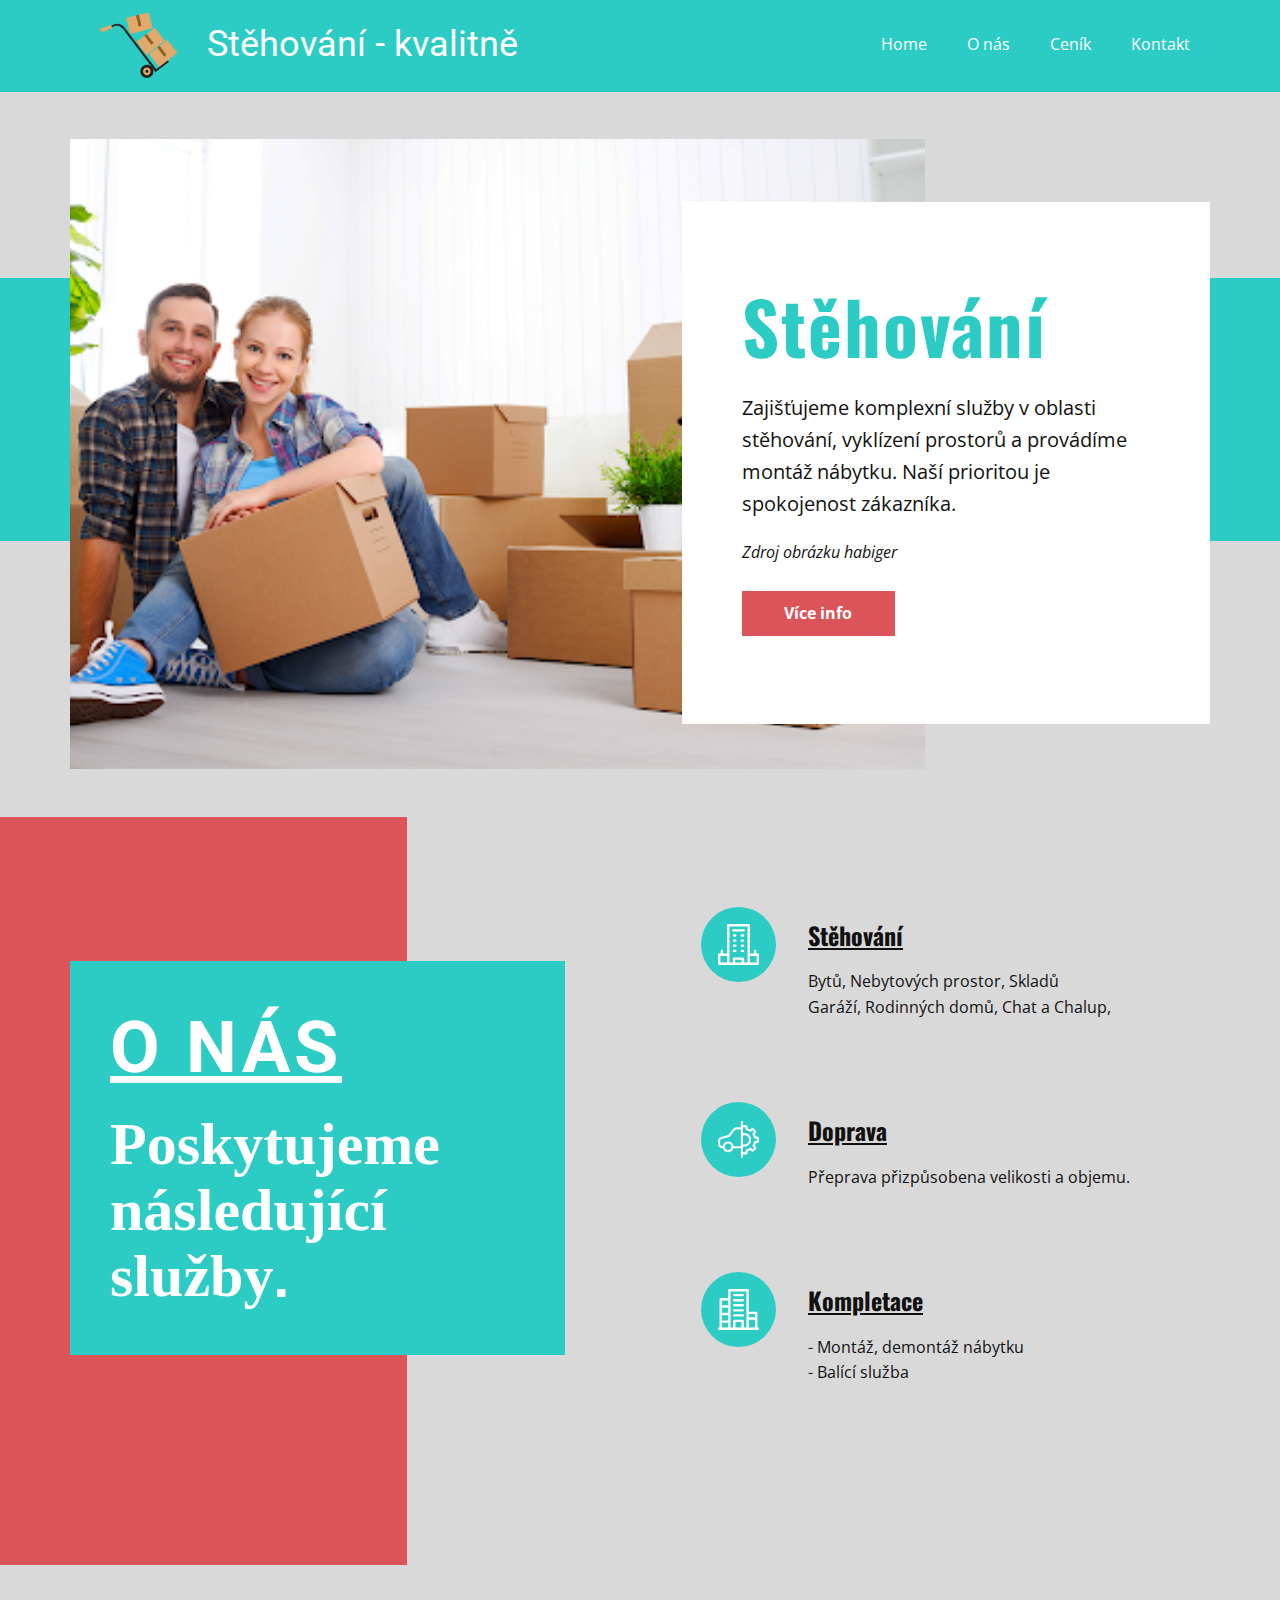
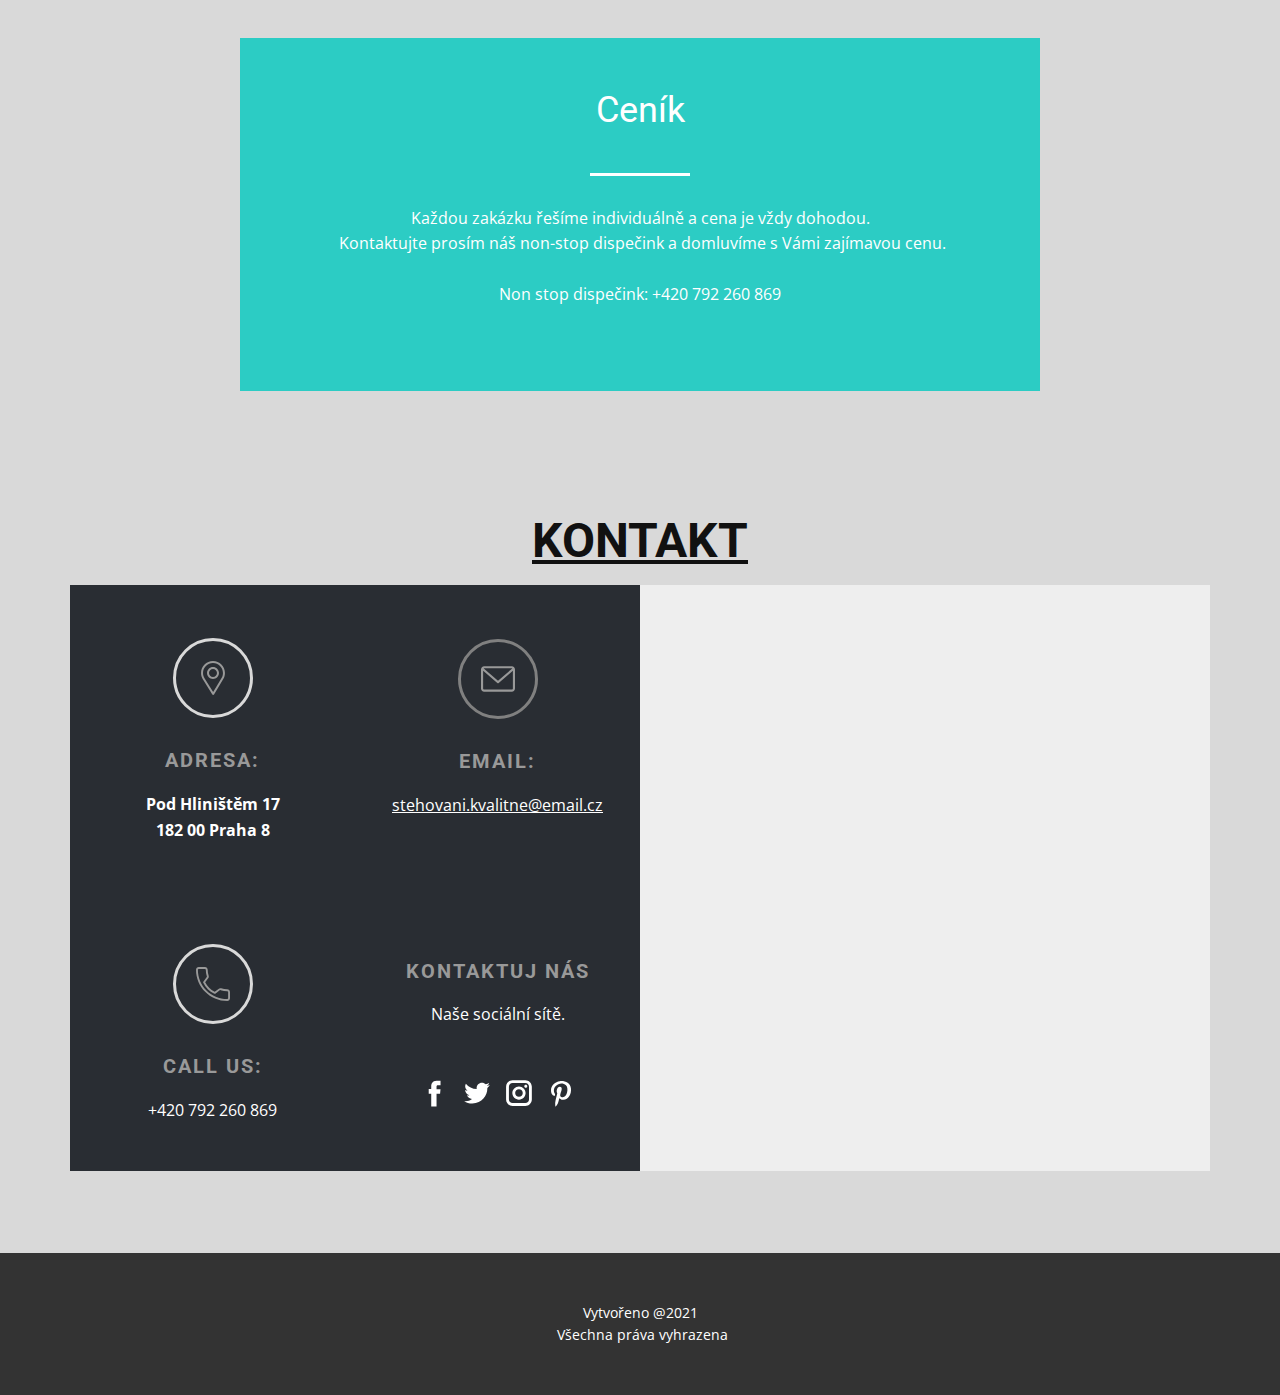
<file: index.html>
<!DOCTYPE html>
<html style="font-size: 16px;">
  <head>
    <meta name="viewport" content="width=device-width, initial-scale=1.0">
    <meta charset="utf-8">
    <meta name="keywords" content="Stěhování - kvalitně, Stěhování, Poskytujeme následující služby., Ceník, Kontakt">
    <meta name="description" content="">
    <meta name="page_type" content="np-template-header-footer-from-plugin">
    <title>Home</title>
    <link rel="stylesheet" href="nicepage.css" media="screen">
<link rel="stylesheet" href="Home.css" media="screen">
    <script class="u-script" type="text/javascript" src="jquery.js" defer=""></script>
    <script class="u-script" type="text/javascript" src="nicepage.js" defer=""></script>
    <meta name="generator" content="Nicepage 3.6.2, nicepage.com">
    <link id="u-theme-google-font" rel="stylesheet" href="https://fonts.googleapis.com/css?family=Roboto:100,100i,300,300i,400,400i,500,500i,700,700i,900,900i|Open+Sans:300,300i,400,400i,600,600i,700,700i,800,800i">
    <link id="u-page-google-font" rel="stylesheet" href="https://fonts.googleapis.com/css?family=Oswald:200,300,400,500,600,700|Chenla:400">
    
    
    
    
    
    <script type="application/ld+json">{
		"@context": "http://schema.org",
		"@type": "Organization",
		"name": "Site1",
		"url": "index.html",
		"logo": "images/logo.png"
}</script>
    <meta property="og:title" content="Home">
    <meta property="og:type" content="website">
    <meta name="theme-color" content="#478ac9">
    <link rel="canonical" href="index.html">
    <meta property="og:url" content="index.html">
  </head>
  <body data-home-page="Home.html" data-home-page-title="Home" class="u-body"><header class="u-clearfix u-header u-palette-4-base u-header" id="sec-ccc5"><div class="u-clearfix u-sheet u-sheet-1">
        <a href="Home.html#carousel_cbfd" data-page-id="2945721759" class="u-image u-logo u-image-1" title="Home">
          <img src="images/logo.png" class="u-logo-image u-logo-image-1" data-image-width="136.8197">
        </a>
        <nav class="color rexd u-menu u-menu-dropdown u-offcanvas u-menu-1">
          <div class="menu-collapse" style="font-size: 1rem; letter-spacing: 0px;">
            <a class="u-button-style u-custom-left-right-menu-spacing u-custom-padding-bottom u-custom-top-bottom-menu-spacing u-nav-link u-text-active-palette-1-base u-text-hover-palette-2-base" href="#">
              <svg><use xmlns:xlink="http://www.w3.org/1999/xlink" xlink:href="#menu-hamburger"></use></svg>
              <svg version="1.1" xmlns="http://www.w3.org/2000/svg" xmlns:xlink="http://www.w3.org/1999/xlink"><defs><symbol id="menu-hamburger" viewBox="0 0 16 16" style="width: 16px; height: 16px;"><rect y="1" width="16" height="2"></rect><rect y="7" width="16" height="2"></rect><rect y="13" width="16" height="2"></rect>
</symbol>
</defs></svg>
            </a>
          </div>
          <div class="u-custom-menu u-nav-container">
            <ul class="u-nav u-unstyled u-nav-1"><li class="u-nav-item"><a class="u-button-style u-nav-link u-text-active-palette-1-base u-text-hover-palette-2-base" href="Home.html#carousel_cbfd" data-page-id="2945721759" style="padding: 10px 20px;">Home</a>
</li><li class="u-nav-item"><a class="u-button-style u-nav-link u-text-active-palette-1-base u-text-hover-palette-2-base" href="Home.html#carousel_d1aa" data-page-id="2945721759" style="padding: 10px 20px;">O nás</a>
</li><li class="u-nav-item"><a class="u-button-style u-nav-link u-text-active-palette-1-base u-text-hover-palette-2-base" href="Home.html#sec-d15e" data-page-id="2945721759" style="padding: 10px 20px;">Ceník</a>
</li><li class="u-nav-item"><a class="u-button-style u-nav-link u-text-active-palette-1-base u-text-hover-palette-2-base" href="Home.html#carousel_04ef" data-page-id="2945721759" style="padding: 10px 20px;">Kontakt</a>
</li></ul>
          </div>
          <div class="u-custom-menu u-nav-container-collapse">
            <div class="u-black u-container-style u-inner-container-layout u-opacity u-opacity-95 u-sidenav">
              <div class="u-sidenav-overflow">
                <div class="u-menu-close"></div>
                <ul class="u-align-center u-nav u-popupmenu-items u-unstyled u-nav-2"><li class="u-nav-item"><a class="u-button-style u-nav-link" href="Home.html#carousel_cbfd" data-page-id="2945721759" style="padding: 10px 20px;">Home</a>
</li><li class="u-nav-item"><a class="u-button-style u-nav-link" href="Home.html#carousel_d1aa" data-page-id="2945721759" style="padding: 10px 20px;">O nás</a>
</li><li class="u-nav-item"><a class="u-button-style u-nav-link" href="Home.html#sec-d15e" data-page-id="2945721759" style="padding: 10px 20px;">Ceník</a>
</li><li class="u-nav-item"><a class="u-button-style u-nav-link" href="Home.html#carousel_04ef" data-page-id="2945721759" style="padding: 10px 20px;">Kontakt</a>
</li></ul>
              </div>
            </div>
            <div class="u-black u-menu-overlay u-opacity u-opacity-70"></div>
          </div>
        </nav>
        <h2 class="u-text u-text-1">
          <a class="u-active-none u-border-none u-btn u-button-link u-button-style u-hover-none u-none u-text-white u-btn-1" href="Home.html#carousel_cbfd" data-page-id="2945721759">Stěhování - kvalitně</a>
        </h2>
      </div></header>
    <section class="u-align-center-xs u-clearfix u-grey-15 u-valign-middle-xl u-section-1" src="" id="carousel_cbfd">
      <div class="u-expanded-width u-palette-4-base u-shape u-shape-rectangle u-shape-1"></div>
      <img class="u-image u-image-1" src="images/unnamed.png">
      <div class="u-border-no-bottom u-border-no-left u-border-no-right u-border-no-top u-container-style u-group u-white u-group-1">
        <div class="u-container-layout u-valign-middle u-container-layout-1">
          <h1 class="u-custom-font u-font-oswald u-text u-text-palette-4-base u-title u-text-1">Stěhování</h1>
          <p class="u-large-text u-text u-text-variant u-text-2">Zajišťujeme komplexní služby v oblasti stěhování, vyklízení prostorů a provádíme montáž nábytku. Naší prioritou je spokojenost zákazníka.</p>
          <p class="u-text u-text-3">Zdroj obrázku habiger</p>
          <a href="Home.html#carousel_04ef" data-page-id="2945721759" class="u-btn u-btn-rectangle u-button-style u-color-scheme-u10 u-color-style-multicolor-1 u-hover-palette-4-base u-palette-2-base u-radius-0 u-btn-1">Více info<br>
          </a>
        </div>
      </div>
    </section>
    <section class="u-clearfix u-grey-15 u-valign-middle-lg u-valign-middle-md u-section-2" id="carousel_d1aa">
      <div class="u-expanded-height-lg u-expanded-height-xl u-expanded-width-sm u-expanded-width-xs u-palette-2-base u-shape u-shape-rectangle u-shape-1"></div>
      <div class="u-list u-repeater u-list-1">
        <div class="u-container-style u-list-item u-repeater-item">
          <div class="u-container-layout u-similar-container u-container-layout-1"><span class="u-icon u-icon-circle u-palette-4-base u-spacing-17 u-icon-1"><svg class="u-svg-link" preserveAspectRatio="xMidYMin slice" viewBox="0 0 512 512" style=""><use xmlns:xlink="http://www.w3.org/1999/xlink" xlink:href="#svg-fe9f"></use></svg><svg xmlns="http://www.w3.org/2000/svg" xmlns:xlink="http://www.w3.org/1999/xlink" version="1.1" xml:space="preserve" class="u-svg-content" viewBox="0 0 512 512" id="svg-fe9f"><g><path d="m497 369h-18v-33c0-8.284-6.716-15-15-15s-15 6.716-15 15v33h-50v-354c0-8.284-6.716-15-15-15h-256c-8.284 0-15 6.716-15 15v354h-50v-33c0-8.284-6.716-15-15-15s-15 6.716-15 15v33h-18c-8.284 0-15 6.716-15 15v113c0 8.284 6.716 15 15 15h482c8.284 0 15-6.716 15-15v-113c0-8.284-6.716-15-15-15zm-467 30h83v83h-83zm185 83v-35h82v35zm112 0v-50c0-8.284-6.716-15-15-15h-112c-8.284 0-15 6.716-15 15v50h-42v-452h226v452zm155 0h-83v-83h83z"></path><path d="m320 65h-128c-8.284 0-15 6.716-15 15s6.716 15 15 15h128c8.284 0 15-6.716 15-15s-6.716-15-15-15z"></path><path d="m216 129h-16c-8.284 0-15 6.716-15 15s6.716 15 15 15h16c8.284 0 15-6.716 15-15s-6.716-15-15-15z"></path><path d="m312 129h-16c-8.284 0-15 6.716-15 15s6.716 15 15 15h16c8.284 0 15-6.716 15-15s-6.716-15-15-15z"></path><path d="m216 193h-16c-8.284 0-15 6.716-15 15s6.716 15 15 15h16c8.284 0 15-6.716 15-15s-6.716-15-15-15z"></path><path d="m312 193h-16c-8.284 0-15 6.716-15 15s6.716 15 15 15h16c8.284 0 15-6.716 15-15s-6.716-15-15-15z"></path><path d="m216 257h-16c-8.284 0-15 6.716-15 15s6.716 15 15 15h16c8.284 0 15-6.716 15-15s-6.716-15-15-15z"></path><path d="m312 257h-16c-8.284 0-15 6.716-15 15s6.716 15 15 15h16c8.284 0 15-6.716 15-15s-6.716-15-15-15z"></path><path d="m216 321h-16c-8.284 0-15 6.716-15 15s6.716 15 15 15h16c8.284 0 15-6.716 15-15s-6.716-15-15-15z"></path><path d="m312 321h-16c-8.284 0-15 6.716-15 15s6.716 15 15 15h16c8.284 0 15-6.716 15-15s-6.716-15-15-15z"></path>
</g></svg>
            
            
          </span>
            <h4 class="u-custom-font u-font-oswald u-text u-text-1">Stěhování</h4>
            <p class="u-text u-text-2">Bytů, Nebytových prostor, Skladů<br>Garáží, Rodinných domů, Chat a Chalup,
            </p>
          </div>
        </div>
        <div class="u-container-style u-list-item u-repeater-item">
          <div class="u-container-layout u-similar-container u-container-layout-2"><span class="u-icon u-icon-circle u-palette-4-base u-spacing-17 u-icon-2"><svg class="u-svg-link" preserveAspectRatio="xMidYMin slice" viewBox="0 0 394 394" style=""><use xmlns:xlink="http://www.w3.org/1999/xlink" xlink:href="#svg-eb06"></use></svg><svg xmlns="http://www.w3.org/2000/svg" xmlns:xlink="http://www.w3.org/1999/xlink" version="1.1" xml:space="preserve" class="u-svg-content" viewBox="0 0 394 394" x="0px" y="0px" id="svg-eb06" style="enable-background:new 0 0 394 394;"><g><g><path d="M384.9,170.9l-21.3-2c-2.5-8.6-5.9-16.8-10.4-24.6l13.5-16.3c3.3-4,3-9.7-0.6-13.4l-26.6-26.9c-3.6-3.7-9.5-4-13.5-0.7    l-16.3,13.5c-7.7-4.4-16-7.9-24.5-10.4l-2-21.2c-0.5-5.1-4.8-9-10-9H240v-30c0-5.5-4.5-10-10-10s-10,4.5-10,10v50h-37.8    c-16.1,0-31.4,7.6-41.2,20.4l-41.2,54.3l-69.3,18.9c-18,4.9-30.4,21.2-30.5,39.9v26.5c0.1,22.8,18.7,41.2,41.5,41.2h5.4    c7.5,27.9,36.2,44.3,64.1,36.8c17.9-4.9,32-18.9,36.8-36.8H220v83c0,5.5,4.5,10,10,10s10-4.5,10-10v-24h33.2c5.2,0,9.5-3.9,10-9.1    l2-21.3c8.6-2.5,16.8-5.9,24.6-10.3l16.3,13.5c4,3.3,9.8,3,13.4-0.6l26.9-26.9c3.6-3.6,3.9-9.5,0.6-13.5l-13.5-16.3    c4.4-7.8,7.9-16,10.4-24.5l21-2c5.1-0.5,9.1-4.8,9.1-10v-38.3C394,175.7,390,171.4,384.9,170.9z M97.3,299.8    c-17.8,0-32.3-14.5-32.3-32.3s14.5-32.3,32.3-32.3s32.3,14.5,32.3,32.3C129.6,285.3,115.2,299.8,97.3,299.8z M220,261h-70.8    c-3.5-28.7-29.6-49-58.2-45.6c-23.8,2.9-42.6,21.7-45.6,45.6h-4c-11.8,0.1-21.4-9.4-21.5-21.2v-26.4c0.1-9.6,6.5-18,15.8-20.6    l72.6-19.8c2.1-0.6,4-1.8,5.3-3.6l43.4-56.9c6-7.9,15.4-12.5,25.3-12.5H220V261z M240,157.5c23.4-7.8,48.7,4.9,56.5,28.4    s-4.9,48.7-28.4,56.5c-9.1,3-19,3-28.1,0V157.5z M374,209.9L374,209.9l-19,1.8c-4.3,0.4-7.9,3.6-8.8,7.8    c-2.5,11.2-7,21.8-13.3,31.4c-2.4,3.7-2.1,8.4,0.7,11.8l12.2,14.8l-14,14L317,279.4c-3.4-2.8-8.2-3.1-11.9-0.6    c-9.5,6.3-20.1,10.8-31.3,13.2c-4.3,0.9-7.4,4.5-7.8,8.8l-1.8,19.2H240v-56.9c34.9,7.8,69.5-14.2,77.2-49.1    c7.8-34.9-14.2-69.5-49.1-77.3c-9.3-2.1-18.9-2.1-28.1,0V80h24.1l1.9,19.1c0.4,4.3,3.6,7.9,7.8,8.8c11.2,2.5,21.8,7,31.4,13.2    c3.7,2.4,8.4,2.1,11.8-0.7l14.7-12.2l13.8,13.9L333.2,137c-2.8,3.4-3.1,8.2-0.6,11.9c6.3,9.5,10.8,20.1,13.2,31.3    c1,4.3,4.5,7.4,8.9,7.8l19.3,1.9V209.9z"></path>
</g>
</g></svg>
            
            
          </span>
            <h4 class="u-custom-font u-font-oswald u-text u-text-3">Doprava</h4>
            <p class="u-text u-text-4">Přeprava přizpůsobena velikosti a objemu.<br>
            </p>
          </div>
        </div>
        <div class="u-container-style u-list-item u-repeater-item">
          <div class="u-container-layout u-similar-container u-container-layout-3"><span class="u-icon u-icon-circle u-palette-4-base u-spacing-17 u-icon-3"><svg class="u-svg-link" preserveAspectRatio="xMidYMin slice" viewBox="0 0 512.355 512.355" style=""><use xmlns:xlink="http://www.w3.org/1999/xlink" xlink:href="#svg-7345"></use></svg><svg xmlns="http://www.w3.org/2000/svg" xmlns:xlink="http://www.w3.org/1999/xlink" version="1.1" xml:space="preserve" class="u-svg-content" viewBox="0 0 512.355 512.355" id="svg-7345"><g><path d="m497.355 481.992h-4.776v-183.263c0-8.284-6.716-15-15-15h-92.573v-268.366c0-8.284-6.716-15-15-15h-227.902c-8.284 0-15 6.716-15 15v98.271h-92.574c-8.284 0-15 6.716-15 15v353.359h-4.53c-8.284 0-15 6.716-15 15s6.716 15 15 15h482.355c8.284 0 15-6.716 15-15s-6.716-15.001-15-15.001zm-34.776-168.263v39.44h-77.573v-39.44zm-335.475-15.916h-77.574v-64.777h77.573v64.777zm-77.574 30h77.573v64.777h-77.573zm77.574-184.18v59.402h-77.574v-59.402zm-77.574 278.957h77.573v59.402h-77.573zm107.574-392.227h197.902v451.63h-31.758v-84.132c0-8.284-6.716-15-15-15h-104.386c-8.284 0-15 6.716-15 15v84.132h-31.758zm61.758 451.629v-69.132h74.385v69.132zm166.143 0v-98.823h77.573v98.823z"></path><path d="m202.074 91.383h107.96c8.284 0 15-6.716 15-15s-6.716-15-15-15h-107.96c-8.284 0-15 6.716-15 15s6.716 15 15 15z"></path><path d="m202.074 154.827h107.96c8.284 0 15-6.716 15-15s-6.716-15-15-15h-107.96c-8.284 0-15 6.716-15 15s6.716 15 15 15z"></path><path d="m202.074 218.273h107.96c8.284 0 15-6.716 15-15s-6.716-15-15-15h-107.96c-8.284 0-15 6.716-15 15s6.716 15 15 15z"></path><path d="m202.074 281.718h107.96c8.284 0 15-6.716 15-15s-6.716-15-15-15h-107.96c-8.284 0-15 6.716-15 15s6.716 15 15 15z"></path><path d="m202.074 345.163h107.96c8.284 0 15-6.716 15-15s-6.716-15-15-15h-107.96c-8.284 0-15 6.716-15 15s6.716 15 15 15z"></path>
</g></svg>
            
            
          </span>
            <h4 class="u-custom-font u-font-oswald u-text u-text-5">Kompletace</h4>
            <p class="u-text u-text-6">- Montáž, demontáž nábytku<br>- Balící služba
            </p>
          </div>
        </div>
      </div>
      <div class="u-align-left u-container-style u-group u-palette-4-base u-shape-rectangle u-group-1">
        <div class="u-container-layout u-valign-middle u-container-layout-4">
          <h5 class="u-text u-text-7">o nás</h5>
          <h2 class="u-custom-font u-text u-text-8">Poskytujeme následující služby.</h2>
        </div>
      </div>
    </section>
    <section class="u-align-center u-clearfix u-grey-15 u-section-3" id="sec-d15e">
      <div class="u-clearfix u-sheet u-valign-middle u-sheet-1">
        <div class="u-container-style u-group u-palette-4-base u-group-1">
          <div class="u-container-layout u-container-layout-1">
            <h2 class="u-align-center u-text u-text-white u-text-1">Ceník</h2>
            <div class="u-border-3 u-border-white u-line u-line-horizontal u-line-1"></div>
            <p class="u-align-center u-text u-text-white u-text-2">Každou zakázku řešíme individuálně a cena je vždy dohodou.<br>&nbsp;Kontaktujte prosím náš non-stop dispečink a domluvíme s Vámi zajímavou cenu. <br>
              <br>Non stop dispečink: +420 792 260 869<br>
            </p>
          </div>
        </div>
      </div>
    </section>
    <section class="u-align-center u-clearfix u-grey-15 u-valign-bottom-lg u-valign-bottom-md u-valign-bottom-sm u-valign-bottom-xs u-section-4" id="carousel_04ef">
      <div class="u-clearfix u-sheet u-sheet-1">
        <h2 class="u-text u-text-1">Kontakt</h2>
        <div class="u-clearfix u-expanded-width u-gutter-0 u-layout-wrap u-layout-wrap-1">
          <div class="u-gutter-0 u-layout">
            <div class="u-layout-row">
              <div class="u-size-30 u-size-60-md">
                <div class="u-layout-col">
                  <div class="u-size-30">
                    <div class="u-layout-row">
                      <div class="u-align-center u-container-style u-layout-cell u-left-cell u-palette-5-dark-3 u-size-30 u-layout-cell-1">
                        <div class="u-container-layout u-valign-middle u-container-layout-1"><span class="u-border-3 u-border-grey-15 u-icon u-icon-circle u-spacing-20 u-text-grey-40 u-icon-1"><svg class="u-svg-link" preserveAspectRatio="xMidYMin slice" viewBox="0 0 512 512" style=""><use xmlns:xlink="http://www.w3.org/1999/xlink" xlink:href="#svg-7ee5"></use></svg><svg xmlns="http://www.w3.org/2000/svg" xmlns:xlink="http://www.w3.org/1999/xlink" version="1.1" id="svg-7ee5" x="0px" y="0px" viewBox="0 0 512 512" style="enable-background:new 0 0 512 512;" xml:space="preserve" class="u-svg-content"><g><g><path d="M256,0C156.748,0,76,80.748,76,180c0,33.534,9.289,66.26,26.869,94.652l142.885,230.257    c2.737,4.411,7.559,7.091,12.745,7.091c0.04,0,0.079,0,0.119,0c5.231-0.041,10.063-2.804,12.75-7.292L410.611,272.22    C427.221,244.428,436,212.539,436,180C436,80.748,355.252,0,256,0z M384.866,256.818L258.272,468.186l-129.905-209.34    C113.734,235.214,105.8,207.95,105.8,180c0-82.71,67.49-150.2,150.2-150.2S406.1,97.29,406.1,180    C406.1,207.121,398.689,233.688,384.866,256.818z"></path>
</g>
</g><g><g><path d="M256,90c-49.626,0-90,40.374-90,90c0,49.309,39.717,90,90,90c50.903,0,90-41.233,90-90C346,130.374,305.626,90,256,90z     M256,240.2c-33.257,0-60.2-27.033-60.2-60.2c0-33.084,27.116-60.2,60.2-60.2s60.1,27.116,60.1,60.2    C316.1,212.683,289.784,240.2,256,240.2z"></path>
</g>
</g><g></g><g></g><g></g><g></g><g></g><g></g><g></g><g></g><g></g><g></g><g></g><g></g><g></g><g></g><g></g></svg></span>
                          <h5 class="u-text u-text-grey-40 u-text-2">Adresa:</h5>
                          <p class="u-text u-text-3"><b>Pod Hliništěm 17<br>182 00 Praha 8</b>
                            <br>
                          </p>
                        </div>
                      </div>
                      <div class="u-container-style u-layout-cell u-palette-5-dark-3 u-size-30 u-layout-cell-2">
                        <div class="u-container-layout u-container-layout-2"><span class="u-border-3 u-border-grey-50 u-icon u-icon-circle u-spacing-20 u-text-grey-40 u-icon-2"><svg class="u-svg-link" preserveAspectRatio="xMidYMin slice" viewBox="0 0 479.058 479.058" style=""><use xmlns:xlink="http://www.w3.org/1999/xlink" xlink:href="#svg-b327"></use></svg><svg xmlns="http://www.w3.org/2000/svg" id="svg-b327" enable-background="new 0 0 479.058 479.058" viewBox="0 0 479.058 479.058" class="u-svg-content"><path d="m434.146 59.882h-389.234c-24.766 0-44.912 20.146-44.912 44.912v269.47c0 24.766 20.146 44.912 44.912 44.912h389.234c24.766 0 44.912-20.146 44.912-44.912v-269.47c0-24.766-20.146-44.912-44.912-44.912zm0 29.941c2.034 0 3.969.422 5.738 1.159l-200.355 173.649-200.356-173.649c1.769-.736 3.704-1.159 5.738-1.159zm0 299.411h-389.234c-8.26 0-14.971-6.71-14.971-14.971v-251.648l199.778 173.141c2.822 2.441 6.316 3.655 9.81 3.655s6.988-1.213 9.81-3.655l199.778-173.141v251.649c-.001 8.26-6.711 14.97-14.971 14.97z"></path></svg></span>
                          <h5 class="u-align-center u-text u-text-grey-40 u-text-4">Email:</h5>
                          <a href="#" class="u-border-active-none u-border-hover-none u-btn u-btn-rectangle u-button-style u-none u-text-body-alt-color u-text-hover-palette-2-base u-btn-1">stehovani.kvalitne@email.cz<br>
                          </a>
                        </div>
                      </div>
                    </div>
                  </div>
                  <div class="u-size-30">
                    <div class="u-layout-row">
                      <div class="u-align-center u-container-style u-layout-cell u-left-cell u-palette-5-dark-3 u-size-30 u-layout-cell-3">
                        <div class="u-container-layout u-valign-middle u-container-layout-3"><span class="u-border-3 u-border-grey-15 u-icon u-icon-circle u-spacing-20 u-text-grey-40 u-icon-3"><svg class="u-svg-link" preserveAspectRatio="xMidYMin slice" viewBox="0 0 384 384" style=""><use xmlns:xlink="http://www.w3.org/1999/xlink" xlink:href="#svg-2291"></use></svg><svg xmlns="http://www.w3.org/2000/svg" xmlns:xlink="http://www.w3.org/1999/xlink" version="1.1" id="svg-2291" x="0px" y="0px" viewBox="0 0 384 384" style="enable-background:new 0 0 384 384;" xml:space="preserve" class="u-svg-content"><g><g><path d="M353.188,252.052c-23.51,0-46.594-3.677-68.469-10.906c-10.906-3.719-23.323-0.833-30.438,6.417l-43.177,32.594    c-50.073-26.729-80.917-57.563-107.281-107.26l31.635-42.052c8.219-8.208,11.167-20.198,7.635-31.448    c-7.26-21.99-10.948-45.063-10.948-68.583C132.146,13.823,118.323,0,101.333,0H30.812C13.823,0,0,13.823,0,30.812    C0,225.563,158.438,384,353.188,384c16.99,0,30.813-13.823,30.813-30.813v-70.323C384,265.875,370.177,252.052,353.188,252.052z     M362.667,353.188c0,5.229-4.25,9.479-9.479,9.479c-182.99,0-331.854-148.865-331.854-331.854c0-5.229,4.25-9.479,9.479-9.479    h70.521c5.229,0,9.479,4.25,9.479,9.479c0,25.802,4.052,51.125,11.979,75.115c1.104,3.542,0.208,7.208-3.375,10.938L82.75,165.427    c-2.458,3.26-2.844,7.625-1,11.26c29.927,58.823,66.292,95.188,125.531,125.542c3.604,1.885,8.021,1.49,11.292-0.979    l49.677-37.635c2.51-2.51,6.271-3.406,9.667-2.25c24.156,7.979,49.479,12.021,75.271,12.021c5.229,0,9.479,4.25,9.479,9.479    V353.188z"></path>
</g>
</g><g></g><g></g><g></g><g></g><g></g><g></g><g></g><g></g><g></g><g></g><g></g><g></g><g></g><g></g><g></g></svg></span>
                          <h5 class="u-text u-text-grey-40 u-text-5">Call us:</h5>
                          <p class="u-text u-text-6">+420 792 260 869<br>
                          </p>
                        </div>
                      </div>
                      <div class="u-align-center u-container-style u-layout-cell u-palette-5-dark-3 u-size-30 u-layout-cell-4">
                        <div class="u-container-layout u-valign-middle u-container-layout-4">
                          <h5 class="u-text u-text-grey-40 u-text-7">Kontaktuj nás<br>
                          </h5>
                          <p class="u-text u-text-8">Naše sociální sítě.<br>
                            <br>
                          </p>
                          <div class="u-social-icons u-spacing-10 u-social-icons-1">
                            <a class="u-social-url" target="_blank" href="https://www.facebook.com/St%C4%9Bhov%C3%A1n%C3%ADKvalitn%C4%9B-160537372461517" title="FB"><span class="u-icon u-icon-circle u-social-facebook u-social-icon u-icon-4"><svg class="u-svg-link" preserveAspectRatio="xMidYMin slice" viewBox="0 0 112 112" style=""><use xmlns:xlink="http://www.w3.org/1999/xlink" xlink:href="#svg-d6d9"></use></svg><svg x="0px" y="0px" viewBox="0 0 112 112" id="svg-d6d9" class="u-svg-content"><path d="M75.5,28.8H65.4c-1.5,0-4,0.9-4,4.3v9.4h13.9l-1.5,15.8H61.4v45.1H42.8V58.3h-8.8V42.4h8.8V32.2 c0-7.4,3.4-18.8,18.8-18.8h13.8v15.4H75.5z"></path></svg></span>
                            </a>
                            <a class="u-social-url" target="_blank" href="#" title="#"><span class="u-icon u-icon-circle u-social-icon u-social-twitter u-icon-5"><svg class="u-svg-link" preserveAspectRatio="xMidYMin slice" viewBox="0 0 112 112" style=""><use xmlns:xlink="http://www.w3.org/1999/xlink" xlink:href="#svg-05d4"></use></svg><svg x="0px" y="0px" viewBox="0 0 112 112" id="svg-05d4" class="u-svg-content"><path d="M92.2,38.2c0,0.8,0,1.6,0,2.3c0,24.3-18.6,52.4-52.6,52.4c-10.6,0.1-20.2-2.9-28.5-8.2 c1.4,0.2,2.9,0.2,4.4,0.2c8.7,0,16.7-2.9,23-7.9c-8.1-0.2-14.9-5.5-17.3-12.8c1.1,0.2,2.4,0.2,3.4,0.2c1.6,0,3.3-0.2,4.8-0.7 c-8.4-1.6-14.9-9.2-14.9-18c0-0.2,0-0.2,0-0.2c2.5,1.4,5.4,2.2,8.4,2.3c-5-3.3-8.3-8.9-8.3-15.4c0-3.4,1-6.5,2.5-9.2 c9.1,11.1,22.7,18.5,38,19.2c-0.2-1.4-0.4-2.8-0.4-4.3c0.1-10,8.3-18.2,18.5-18.2c5.4,0,10.1,2.2,13.5,5.7c4.3-0.8,8.1-2.3,11.7-4.5 c-1.4,4.3-4.3,7.9-8.1,10.1c3.7-0.4,7.3-1.4,10.6-2.9C98.9,32.3,95.7,35.5,92.2,38.2z"></path></svg></span>
                            </a>
                            <a class="u-social-url" target="_blank" href="#" title="#"><span class="u-icon u-icon-circle u-social-icon u-social-instagram u-icon-6"><svg class="u-svg-link" preserveAspectRatio="xMidYMin slice" viewBox="0 0 112 112" style=""><use xmlns:xlink="http://www.w3.org/1999/xlink" xlink:href="#svg-301e"></use></svg><svg x="0px" y="0px" viewBox="0 0 112 112" id="svg-301e" class="u-svg-content"><path d="M55.9,32.9c-12.8,0-23.2,10.4-23.2,23.2s10.4,23.2,23.2,23.2s23.2-10.4,23.2-23.2S68.7,32.9,55.9,32.9z M55.9,69.4c-7.4,0-13.3-6-13.3-13.3c-0.1-7.4,6-13.3,13.3-13.3s13.3,6,13.3,13.3C69.3,63.5,63.3,69.4,55.9,69.4z"></path><path d="M79.7,26.8c-3,0-5.4,2.5-5.4,5.4s2.5,5.4,5.4,5.4c3,0,5.4-2.5,5.4-5.4S82.7,26.8,79.7,26.8z"></path><path d="M78.2,11H33.5C21,11,10.8,21.3,10.8,33.7v44.7c0,12.6,10.2,22.8,22.7,22.8h44.7c12.6,0,22.7-10.2,22.7-22.7 V33.7C100.8,21.1,90.6,11,78.2,11z M91,78.4c0,7.1-5.8,12.8-12.8,12.8H33.5c-7.1,0-12.8-5.8-12.8-12.8V33.7 c0-7.1,5.8-12.8,12.8-12.8h44.7c7.1,0,12.8,5.8,12.8,12.8V78.4z"></path></svg></span>
                            </a>
                            <a class="u-social-url" target="_blank" href="#"><span class="u-icon u-icon-circle u-social-icon u-social-pinterest u-icon-7"><svg class="u-svg-link" preserveAspectRatio="xMidYMin slice" viewBox="0 0 112 112" style=""><use xmlns:xlink="http://www.w3.org/1999/xlink" xlink:href="#svg-497a"></use></svg><svg x="0px" y="0px" viewBox="0 0 112 112" id="svg-497a" class="u-svg-content"><path d="M61.9,79.8c-5.5-0.3-7.8-3.1-12-5.8c-2.3,12.4-5.4,24.3-13.8,30.5c-2.6-18.7,3.8-32.8,6.9-47.7 c-5.1-8.7,0.7-26.2,11.5-21.9c13.5,5.4-11.6,32.3,5.1,35.7c17.6,3.5,24.7-30.5,13.8-41.4c-15.7-16.1-45.7-0.5-42,22.3 c0.9,5.6,6.7,7.2,2.3,15c-10.1-2.2-13-10.2-12.7-20.7c0.6-17.3,15.5-29.3,30.5-31.1c19-2.2,36.8,6.9,39.2,24.7 C93.4,59.5,82.3,81.3,61.9,79.8z"></path></svg></span>
                            </a>
                          </div>
                        </div>
                      </div>
                    </div>
                  </div>
                </div>
              </div>
              <div class="u-size-30 u-size-60-md">
                <div class="u-layout-col">
                  <div class="u-container-style u-layout-cell u-right-cell u-size-60 u-layout-cell-5">
                    <div class="u-container-layout u-container-layout-5">
                      <div class="u-expanded u-grey-light-2 u-map">
                        <div class="embed-responsive">
                          <iframe src="https://www.google.com/maps/embed?pb=!1m18!1m12!1m3!1d163930.50325980462!2d14.325541937894586!3d50.05980577954355!2m3!1f0!2f0!3f0!3m2!1i1024!2i768!4f13.1!3m3!1m2!1s0x470b939c0970798b%3A0x400af0f66164090!2sPraha!5e0!3m2!1scs!2scz!4v1613387908715!5m2!1scs!2scz" width="600" height="450" frameborder="0" style="border:0;" allowfullscreen="" aria-hidden="false" tabindex="0"></iframe>
                        </div>
                      </div>
                    </div>
                  </div>
                </div>
              </div>
            </div>
          </div>
        </div>
      </div>
    </section>
    
    
    <footer class="u-align-center u-clearfix u-footer u-grey-80 u-footer" id="sec-a976"><div class="u-clearfix u-sheet u-valign-middle u-sheet-1">
        <p class="u-small-text u-text u-text-variant u-text-1">Vytvořeno @2021<br>&nbsp;Všechna práva vyhrazena
        </p>
      </div></footer>
  </body>
</html>
</file>
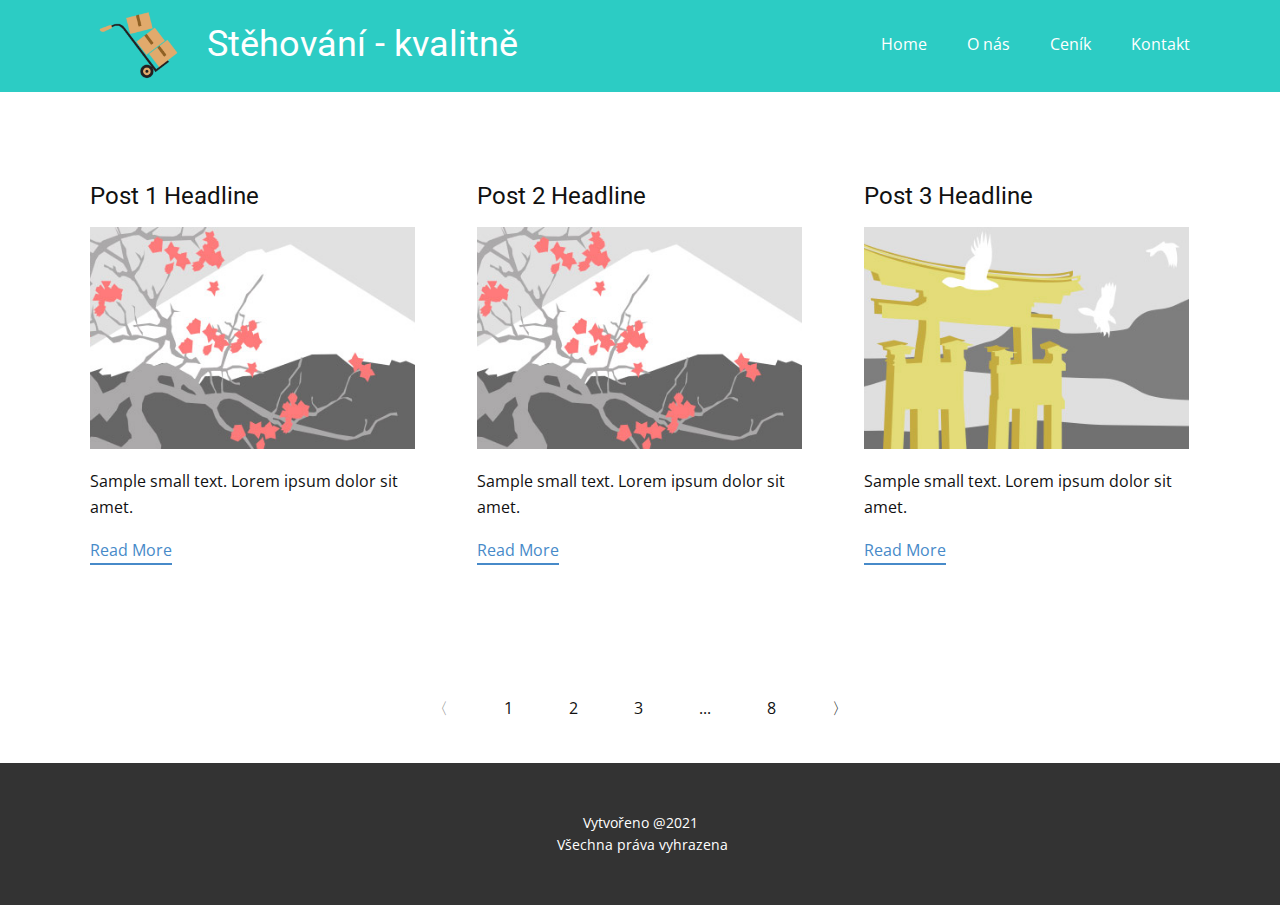
<file: Blog-Template.html>
<!DOCTYPE html>
<html style="font-size: 16px;">
  <head>
    <meta name="viewport" content="width=device-width, initial-scale=1.0">
    <meta charset="utf-8">
    <meta name="keywords" content="Stěhování, moving, byt, nový byt, sklep, ">
    <meta name="description" content="">
    <meta name="page_type" content="np-template-header-footer-from-plugin">
    <title>Blog Template</title>
    <link rel="stylesheet" href="nicepage.css" media="screen">
<link rel="stylesheet" href="Blog-Template.css" media="screen">
    <script class="u-script" type="text/javascript" src="jquery.js" defer=""></script>
    <script class="u-script" type="text/javascript" src="nicepage.js" defer=""></script>
    <meta name="generator" content="Nicepage 3.6.2, nicepage.com">
    <link id="u-theme-google-font" rel="stylesheet" href="https://fonts.googleapis.com/css?family=Roboto:100,100i,300,300i,400,400i,500,500i,700,700i,900,900i|Open+Sans:300,300i,400,400i,600,600i,700,700i,800,800i">
    
    
    
    <script type="application/ld+json">{
		"@context": "http://schema.org",
		"@type": "Organization",
		"name": "Site1",
		"url": "index.html",
		"logo": "images/logo.png"
}</script>
    <meta property="og:title" content="Blog Template">
    <meta property="og:type" content="website">
    <meta name="theme-color" content="#478ac9">
    <link rel="canonical" href="index.html">
    <meta property="og:url" content="index.html">
  </head>
  <body class="u-body"><header class="u-clearfix u-header u-palette-4-base u-header" id="sec-ccc5"><div class="u-clearfix u-sheet u-sheet-1">
        <a href="Home.html#carousel_cbfd" data-page-id="2945721759" class="u-image u-logo u-image-1" title="Home">
          <img src="images/logo.png" class="u-logo-image u-logo-image-1" data-image-width="136.8197">
        </a>
        <nav class="color rexd u-menu u-menu-dropdown u-offcanvas u-menu-1">
          <div class="menu-collapse" style="font-size: 1rem; letter-spacing: 0px;">
            <a class="u-button-style u-custom-left-right-menu-spacing u-custom-padding-bottom u-custom-top-bottom-menu-spacing u-nav-link u-text-active-palette-1-base u-text-hover-palette-2-base" href="#">
              <svg><use xmlns:xlink="http://www.w3.org/1999/xlink" xlink:href="#menu-hamburger"></use></svg>
              <svg version="1.1" xmlns="http://www.w3.org/2000/svg" xmlns:xlink="http://www.w3.org/1999/xlink"><defs><symbol id="menu-hamburger" viewBox="0 0 16 16" style="width: 16px; height: 16px;"><rect y="1" width="16" height="2"></rect><rect y="7" width="16" height="2"></rect><rect y="13" width="16" height="2"></rect>
</symbol>
</defs></svg>
            </a>
          </div>
          <div class="u-custom-menu u-nav-container">
            <ul class="u-nav u-unstyled u-nav-1"><li class="u-nav-item"><a class="u-button-style u-nav-link u-text-active-palette-1-base u-text-hover-palette-2-base" href="Home.html#carousel_cbfd" data-page-id="2945721759" style="padding: 10px 20px;">Home</a>
</li><li class="u-nav-item"><a class="u-button-style u-nav-link u-text-active-palette-1-base u-text-hover-palette-2-base" href="Home.html#carousel_d1aa" data-page-id="2945721759" style="padding: 10px 20px;">O nás</a>
</li><li class="u-nav-item"><a class="u-button-style u-nav-link u-text-active-palette-1-base u-text-hover-palette-2-base" href="Home.html#sec-d15e" data-page-id="2945721759" style="padding: 10px 20px;">Ceník</a>
</li><li class="u-nav-item"><a class="u-button-style u-nav-link u-text-active-palette-1-base u-text-hover-palette-2-base" href="Home.html#carousel_04ef" data-page-id="2945721759" style="padding: 10px 20px;">Kontakt</a>
</li></ul>
          </div>
          <div class="u-custom-menu u-nav-container-collapse">
            <div class="u-black u-container-style u-inner-container-layout u-opacity u-opacity-95 u-sidenav">
              <div class="u-sidenav-overflow">
                <div class="u-menu-close"></div>
                <ul class="u-align-center u-nav u-popupmenu-items u-unstyled u-nav-2"><li class="u-nav-item"><a class="u-button-style u-nav-link" href="Home.html#carousel_cbfd" data-page-id="2945721759" style="padding: 10px 20px;">Home</a>
</li><li class="u-nav-item"><a class="u-button-style u-nav-link" href="Home.html#carousel_d1aa" data-page-id="2945721759" style="padding: 10px 20px;">O nás</a>
</li><li class="u-nav-item"><a class="u-button-style u-nav-link" href="Home.html#sec-d15e" data-page-id="2945721759" style="padding: 10px 20px;">Ceník</a>
</li><li class="u-nav-item"><a class="u-button-style u-nav-link" href="Home.html#carousel_04ef" data-page-id="2945721759" style="padding: 10px 20px;">Kontakt</a>
</li></ul>
              </div>
            </div>
            <div class="u-black u-menu-overlay u-opacity u-opacity-70"></div>
          </div>
        </nav>
        <h2 class="u-text u-text-1">
          <a class="u-active-none u-border-none u-btn u-button-link u-button-style u-hover-none u-none u-text-white u-btn-1" href="Home.html#carousel_cbfd" data-page-id="2945721759">Stěhování - kvalitně</a>
        </h2>
      </div></header>
    <section class="u-clearfix u-section-1" id="sec-18b3">
      <div class="u-clearfix u-sheet u-valign-middle u-sheet-1"><!--blog--><!--blog_options_json--><!--{"type":"Recent","source":"","tags":"","count":3}--><!--/blog_options_json-->
        <div class="u-blog u-expanded-width u-repeater u-repeater-1"><!--blog_post-->
          <div class="u-blog-post u-container-style u-repeater-item u-white u-repeater-item-1">
            <div class="u-container-layout u-similar-container u-valign-top u-container-layout-1"><!--blog_post_header-->
              <h4 class="u-blog-control u-text u-text-1">
                <a class="u-post-header-link" href="blog/post.html"><!--blog_post_header_content-->Post 1 Headline<!--/blog_post_header_content--></a>
              </h4><!--/blog_post_header--><!--blog_post_image-->
              <img alt="" class="u-blog-control u-expanded-width u-image u-image-default u-image-1" src="images/1.jpeg"><!--/blog_post_image--><!--blog_post_content-->
              <div class="u-blog-control u-post-content u-text u-text-2"><!--blog_post_content_content-->Sample small text. Lorem ipsum dolor sit amet.<!--/blog_post_content_content--></div><!--/blog_post_content--><!--blog_post_readmore-->
              <a href="blog/post.html" class="u-blog-control u-border-2 u-border-palette-1-base u-btn u-btn-rectangle u-button-style u-none u-btn-1"><!--blog_post_readmore_content-->Read More<!--/blog_post_readmore_content--></a><!--/blog_post_readmore-->
            </div>
          </div><!--/blog_post--><!--blog_post-->
          <div class="u-blog-post u-container-style u-repeater-item u-video-cover u-white">
            <div class="u-container-layout u-similar-container u-valign-top u-container-layout-2"><!--blog_post_header-->
              <h4 class="u-blog-control u-text u-text-3">
                <a class="u-post-header-link" href="blog/post-1.html"><!--blog_post_header_content-->Post 2 Headline<!--/blog_post_header_content--></a>
              </h4><!--/blog_post_header--><!--blog_post_image-->
              <img alt="" class="u-blog-control u-expanded-width u-image u-image-default u-image-2" src="images/2.jpeg"><!--/blog_post_image--><!--blog_post_content-->
              <div class="u-blog-control u-post-content u-text u-text-4"><!--blog_post_content_content-->Sample small text. Lorem ipsum dolor sit amet.<!--/blog_post_content_content--></div><!--/blog_post_content--><!--blog_post_readmore-->
              <a href="blog/post-1.html" class="u-blog-control u-border-2 u-border-palette-1-base u-btn u-btn-rectangle u-button-style u-none u-btn-2"><!--blog_post_readmore_content-->Read More<!--/blog_post_readmore_content--></a><!--/blog_post_readmore-->
            </div>
          </div><!--/blog_post--><!--blog_post-->
          <div class="u-blog-post u-container-style u-repeater-item u-video-cover u-white">
            <div class="u-container-layout u-similar-container u-valign-top u-container-layout-3"><!--blog_post_header-->
              <h4 class="u-blog-control u-text u-text-5">
                <a class="u-post-header-link" href="blog/post-2.html"><!--blog_post_header_content-->Post 3 Headline<!--/blog_post_header_content--></a>
              </h4><!--/blog_post_header--><!--blog_post_image-->
              <img alt="" class="u-blog-control u-expanded-width u-image u-image-default u-image-3" src="images/3.jpeg"><!--/blog_post_image--><!--blog_post_content-->
              <div class="u-blog-control u-post-content u-text u-text-6"><!--blog_post_content_content-->Sample small text. Lorem ipsum dolor sit amet.<!--/blog_post_content_content--></div><!--/blog_post_content--><!--blog_post_readmore-->
              <a href="blog/post-2.html" class="u-blog-control u-border-2 u-border-palette-1-base u-btn u-btn-rectangle u-button-style u-none u-btn-3"><!--blog_post_readmore_content-->Read More<!--/blog_post_readmore_content--></a><!--/blog_post_readmore-->
            </div>
          </div><!--/blog_post-->
        </div><!--/blog-->
      </div>
    </section>
    <section class="u-clearfix u-section-2" id="sec-95e0">
      <div class="u-clearfix u-sheet u-sheet-1">
        <ul class="responsive-style1 u-pagination u-unstyled u-pagination-1">
          <li class="disabled prev u-nav-item u-pagination-item">
            <a class="u-button-style u-nav-link" href="#" style="padding: 16px 28px;">〈</a>
          </li>
          <li class="active u-nav-item u-pagination-item">
            <a class="u-button-style u-nav-link" href="#" style="padding: 16px 28px;">1</a>
          </li>
          <li class="u-nav-item u-pagination-item">
            <a class="u-button-style u-nav-link" href="#" style="padding: 16px 28px;">2</a>
          </li>
          <li class="u-nav-item u-pagination-item">
            <a class="u-button-style u-nav-link" href="#" style="padding: 16px 28px;">3</a>
          </li>
          <li class="u-nav-item u-pagination-item u-pagination-separator">
            <a class="u-button-style u-nav-link" href="#" style="padding: 16px 28px;">...</a>
          </li>
          <li class="u-nav-item u-pagination-item">
            <a class="u-button-style u-nav-link" href="#" style="padding: 16px 28px;">8</a>
          </li>
          <li class="next u-nav-item u-pagination-item">
            <a class="u-button-style u-nav-link" href="#" style="padding: 16px 28px;">〉</a>
          </li>
        </ul>
      </div>
    </section>
    
    
    <footer class="u-align-center u-clearfix u-footer u-grey-80 u-footer" id="sec-a976"><div class="u-clearfix u-sheet u-valign-middle u-sheet-1">
        <p class="u-small-text u-text u-text-variant u-text-1">Vytvořeno @2021<br>&nbsp;Všechna práva vyhrazena
        </p>
      </div></footer>
  </body>
</html>
</file>
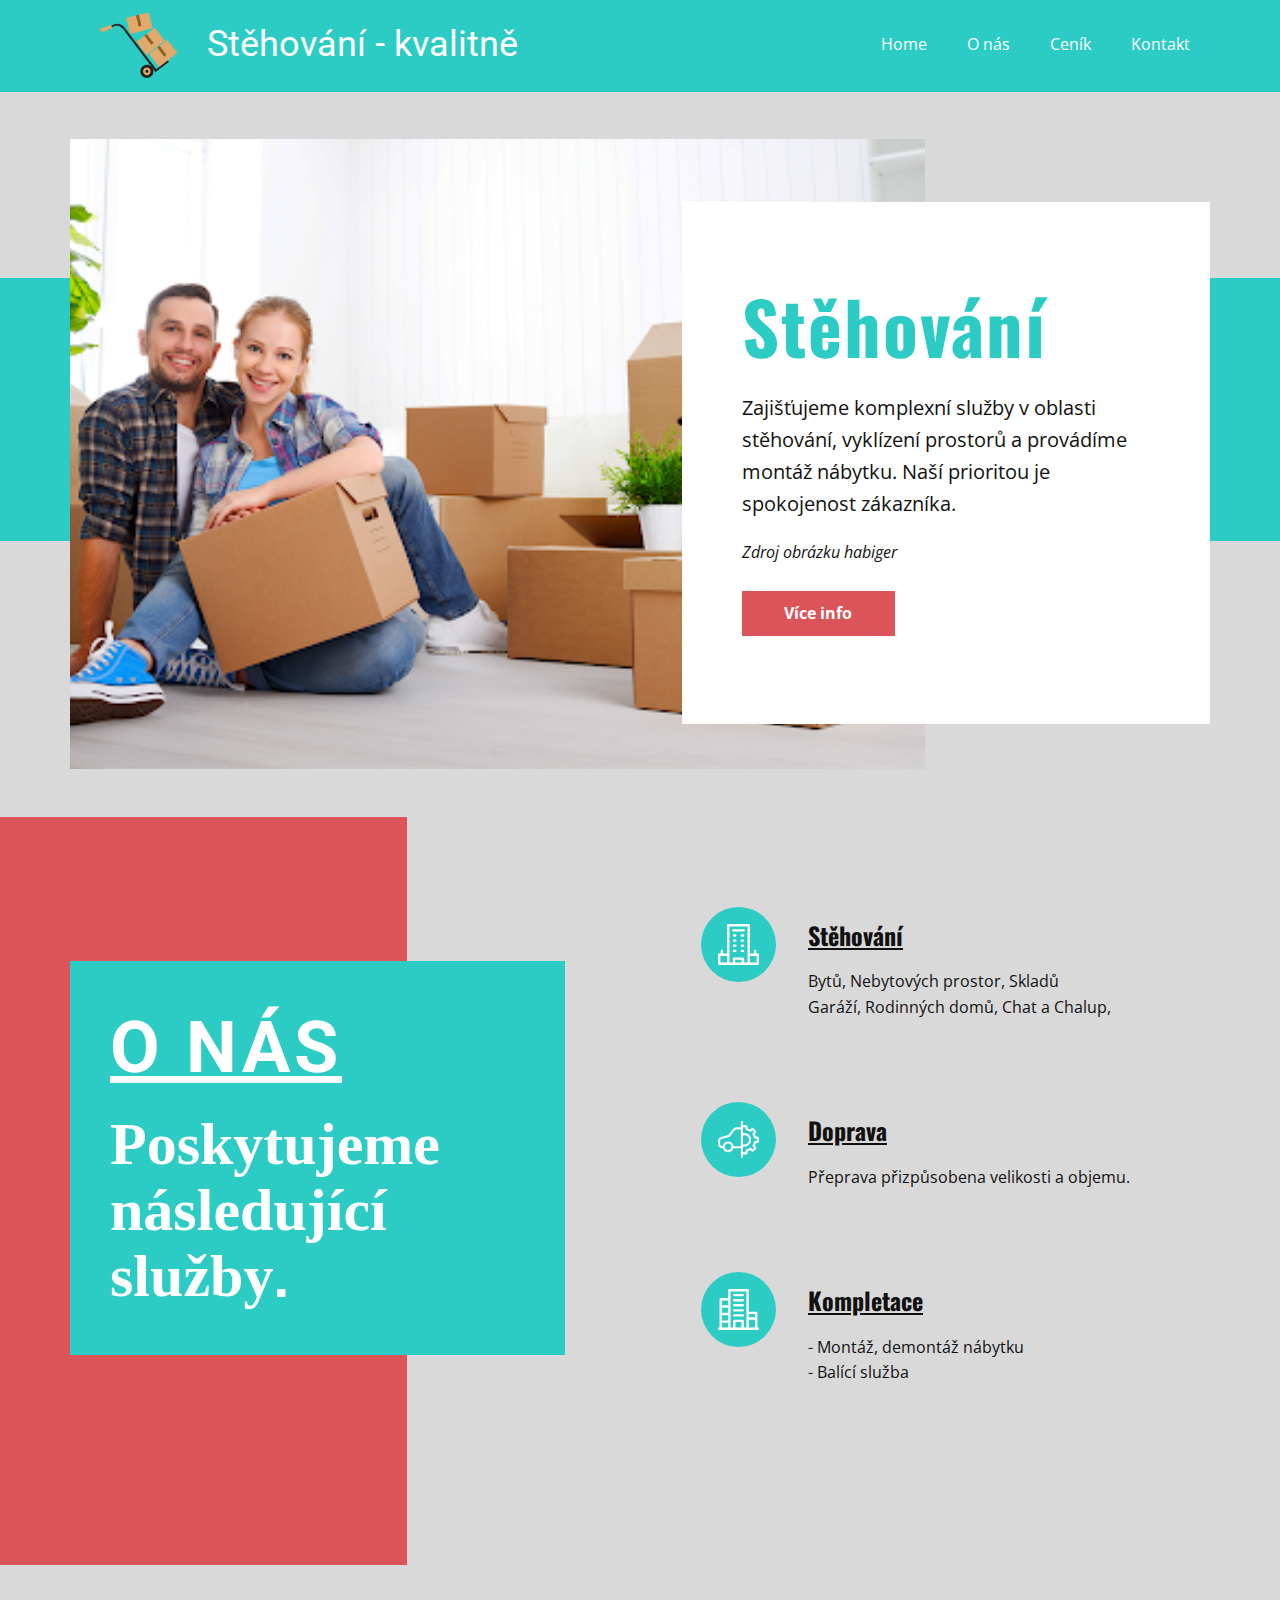
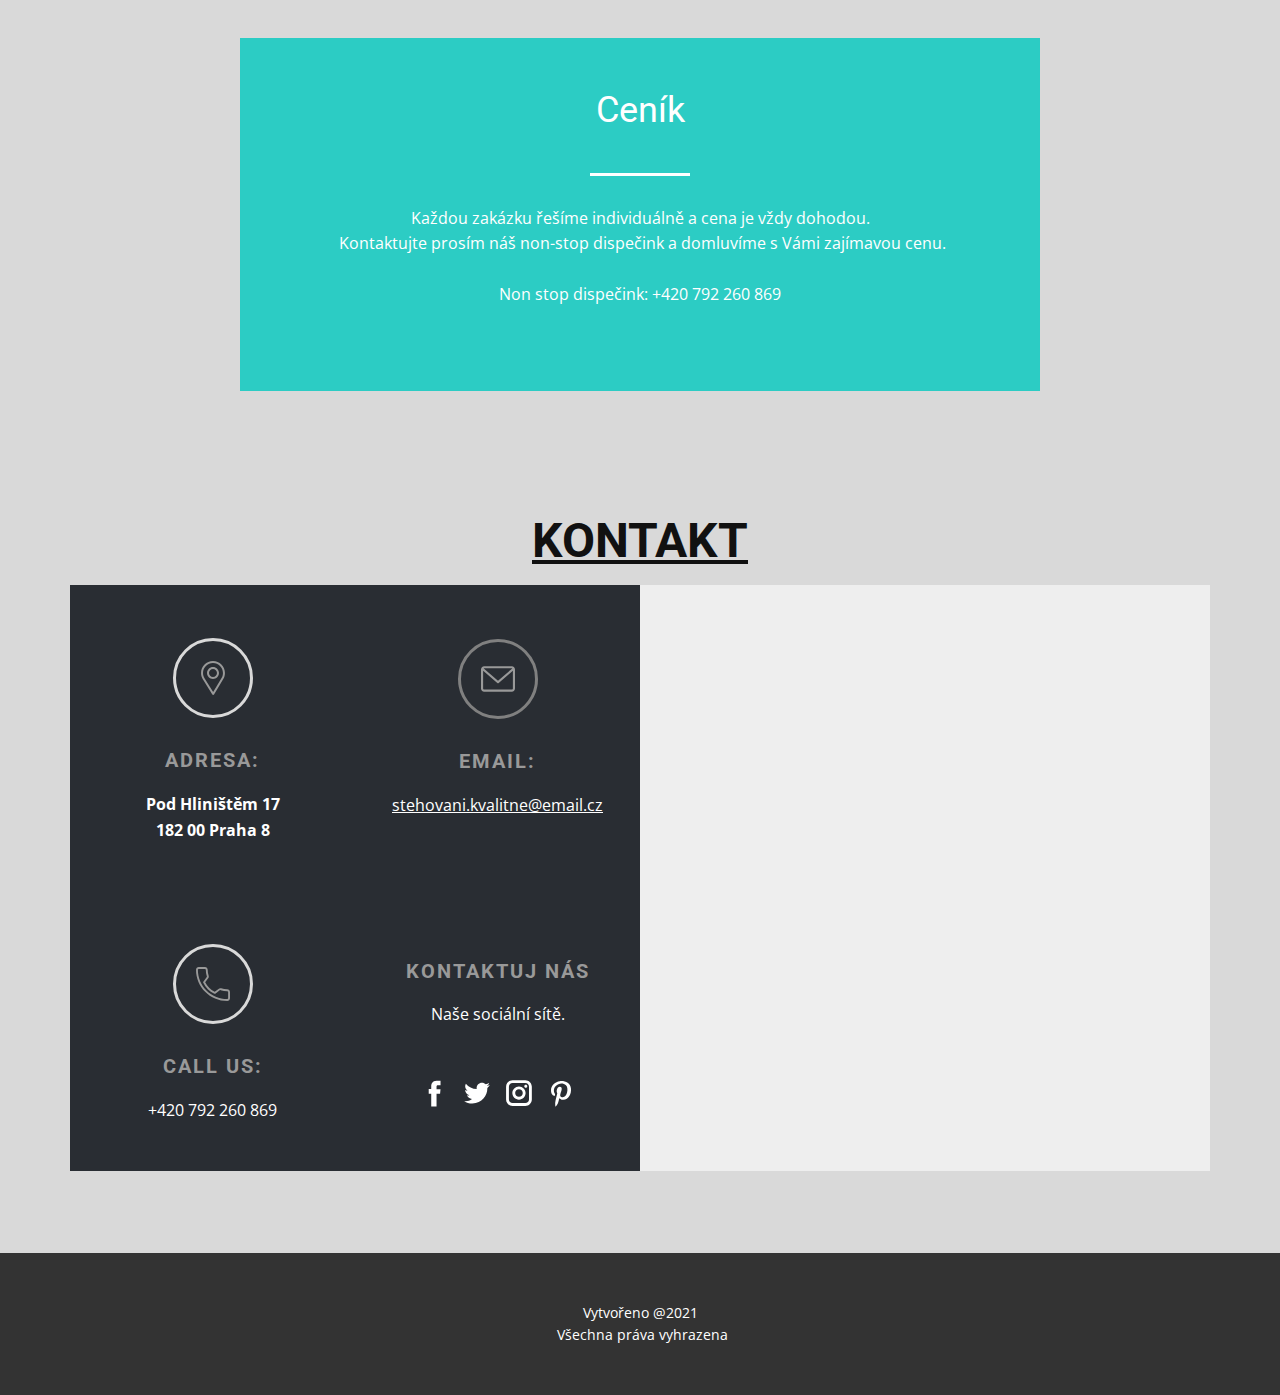
<file: Home.html>
<!DOCTYPE html>
<html style="font-size: 16px;">
  <head>
    <meta name="viewport" content="width=device-width, initial-scale=1.0">
    <meta charset="utf-8">
    <meta name="keywords" content="Stěhování - kvalitně, Stěhování, Poskytujeme následující služby., Ceník, Kontakt">
    <meta name="description" content="">
    <meta name="page_type" content="np-template-header-footer-from-plugin">
    <title>Home</title>
    <link rel="stylesheet" href="nicepage.css" media="screen">
<link rel="stylesheet" href="Home.css" media="screen">
    <script class="u-script" type="text/javascript" src="jquery.js" defer=""></script>
    <script class="u-script" type="text/javascript" src="nicepage.js" defer=""></script>
    <meta name="generator" content="Nicepage 3.6.2, nicepage.com">
    <link id="u-theme-google-font" rel="stylesheet" href="https://fonts.googleapis.com/css?family=Roboto:100,100i,300,300i,400,400i,500,500i,700,700i,900,900i|Open+Sans:300,300i,400,400i,600,600i,700,700i,800,800i">
    <link id="u-page-google-font" rel="stylesheet" href="https://fonts.googleapis.com/css?family=Oswald:200,300,400,500,600,700|Chenla:400">
    
    
    
    
    
    <script type="application/ld+json">{
		"@context": "http://schema.org",
		"@type": "Organization",
		"name": "Site1",
		"url": "index.html",
		"logo": "images/logo.png"
}</script>
    <meta property="og:title" content="Home">
    <meta property="og:type" content="website">
    <meta name="theme-color" content="#478ac9">
    <link rel="canonical" href="index.html">
    <meta property="og:url" content="index.html">
  </head>
  <body class="u-body"><header class="u-clearfix u-header u-palette-4-base u-header" id="sec-ccc5"><div class="u-clearfix u-sheet u-sheet-1">
        <a href="Home.html#carousel_cbfd" data-page-id="2945721759" class="u-image u-logo u-image-1" title="Home">
          <img src="images/logo.png" class="u-logo-image u-logo-image-1" data-image-width="136.8197">
        </a>
        <nav class="color rexd u-menu u-menu-dropdown u-offcanvas u-menu-1">
          <div class="menu-collapse" style="font-size: 1rem; letter-spacing: 0px;">
            <a class="u-button-style u-custom-left-right-menu-spacing u-custom-padding-bottom u-custom-top-bottom-menu-spacing u-nav-link u-text-active-palette-1-base u-text-hover-palette-2-base" href="#">
              <svg><use xmlns:xlink="http://www.w3.org/1999/xlink" xlink:href="#menu-hamburger"></use></svg>
              <svg version="1.1" xmlns="http://www.w3.org/2000/svg" xmlns:xlink="http://www.w3.org/1999/xlink"><defs><symbol id="menu-hamburger" viewBox="0 0 16 16" style="width: 16px; height: 16px;"><rect y="1" width="16" height="2"></rect><rect y="7" width="16" height="2"></rect><rect y="13" width="16" height="2"></rect>
</symbol>
</defs></svg>
            </a>
          </div>
          <div class="u-custom-menu u-nav-container">
            <ul class="u-nav u-unstyled u-nav-1"><li class="u-nav-item"><a class="u-button-style u-nav-link u-text-active-palette-1-base u-text-hover-palette-2-base" href="Home.html#carousel_cbfd" data-page-id="2945721759" style="padding: 10px 20px;">Home</a>
</li><li class="u-nav-item"><a class="u-button-style u-nav-link u-text-active-palette-1-base u-text-hover-palette-2-base" href="Home.html#carousel_d1aa" data-page-id="2945721759" style="padding: 10px 20px;">O nás</a>
</li><li class="u-nav-item"><a class="u-button-style u-nav-link u-text-active-palette-1-base u-text-hover-palette-2-base" href="Home.html#sec-d15e" data-page-id="2945721759" style="padding: 10px 20px;">Ceník</a>
</li><li class="u-nav-item"><a class="u-button-style u-nav-link u-text-active-palette-1-base u-text-hover-palette-2-base" href="Home.html#carousel_04ef" data-page-id="2945721759" style="padding: 10px 20px;">Kontakt</a>
</li></ul>
          </div>
          <div class="u-custom-menu u-nav-container-collapse">
            <div class="u-black u-container-style u-inner-container-layout u-opacity u-opacity-95 u-sidenav">
              <div class="u-sidenav-overflow">
                <div class="u-menu-close"></div>
                <ul class="u-align-center u-nav u-popupmenu-items u-unstyled u-nav-2"><li class="u-nav-item"><a class="u-button-style u-nav-link" href="Home.html#carousel_cbfd" data-page-id="2945721759" style="padding: 10px 20px;">Home</a>
</li><li class="u-nav-item"><a class="u-button-style u-nav-link" href="Home.html#carousel_d1aa" data-page-id="2945721759" style="padding: 10px 20px;">O nás</a>
</li><li class="u-nav-item"><a class="u-button-style u-nav-link" href="Home.html#sec-d15e" data-page-id="2945721759" style="padding: 10px 20px;">Ceník</a>
</li><li class="u-nav-item"><a class="u-button-style u-nav-link" href="Home.html#carousel_04ef" data-page-id="2945721759" style="padding: 10px 20px;">Kontakt</a>
</li></ul>
              </div>
            </div>
            <div class="u-black u-menu-overlay u-opacity u-opacity-70"></div>
          </div>
        </nav>
        <h2 class="u-text u-text-1">
          <a class="u-active-none u-border-none u-btn u-button-link u-button-style u-hover-none u-none u-text-white u-btn-1" href="Home.html#carousel_cbfd" data-page-id="2945721759">Stěhování - kvalitně</a>
        </h2>
      </div></header>
    <section class="u-align-center-xs u-clearfix u-grey-15 u-valign-middle-xl u-section-1" src="" id="carousel_cbfd">
      <div class="u-expanded-width u-palette-4-base u-shape u-shape-rectangle u-shape-1"></div>
      <img class="u-image u-image-1" src="images/unnamed.png">
      <div class="u-border-no-bottom u-border-no-left u-border-no-right u-border-no-top u-container-style u-group u-white u-group-1">
        <div class="u-container-layout u-valign-middle u-container-layout-1">
          <h1 class="u-custom-font u-font-oswald u-text u-text-palette-4-base u-title u-text-1">Stěhování</h1>
          <p class="u-large-text u-text u-text-variant u-text-2">Zajišťujeme komplexní služby v oblasti stěhování, vyklízení prostorů a provádíme montáž nábytku. Naší prioritou je spokojenost zákazníka.</p>
          <p class="u-text u-text-3">Zdroj obrázku habiger</p>
          <a href="Home.html#carousel_04ef" data-page-id="2945721759" class="u-btn u-btn-rectangle u-button-style u-color-scheme-u10 u-color-style-multicolor-1 u-hover-palette-4-base u-palette-2-base u-radius-0 u-btn-1">Více info<br>
          </a>
        </div>
      </div>
    </section>
    <section class="u-clearfix u-grey-15 u-valign-middle-lg u-valign-middle-md u-section-2" id="carousel_d1aa">
      <div class="u-expanded-height-lg u-expanded-height-xl u-expanded-width-sm u-expanded-width-xs u-palette-2-base u-shape u-shape-rectangle u-shape-1"></div>
      <div class="u-list u-repeater u-list-1">
        <div class="u-container-style u-list-item u-repeater-item">
          <div class="u-container-layout u-similar-container u-container-layout-1"><span class="u-icon u-icon-circle u-palette-4-base u-spacing-17 u-icon-1"><svg class="u-svg-link" preserveAspectRatio="xMidYMin slice" viewBox="0 0 512 512" style=""><use xmlns:xlink="http://www.w3.org/1999/xlink" xlink:href="#svg-fe9f"></use></svg><svg xmlns="http://www.w3.org/2000/svg" xmlns:xlink="http://www.w3.org/1999/xlink" version="1.1" xml:space="preserve" class="u-svg-content" viewBox="0 0 512 512" id="svg-fe9f"><g><path d="m497 369h-18v-33c0-8.284-6.716-15-15-15s-15 6.716-15 15v33h-50v-354c0-8.284-6.716-15-15-15h-256c-8.284 0-15 6.716-15 15v354h-50v-33c0-8.284-6.716-15-15-15s-15 6.716-15 15v33h-18c-8.284 0-15 6.716-15 15v113c0 8.284 6.716 15 15 15h482c8.284 0 15-6.716 15-15v-113c0-8.284-6.716-15-15-15zm-467 30h83v83h-83zm185 83v-35h82v35zm112 0v-50c0-8.284-6.716-15-15-15h-112c-8.284 0-15 6.716-15 15v50h-42v-452h226v452zm155 0h-83v-83h83z"></path><path d="m320 65h-128c-8.284 0-15 6.716-15 15s6.716 15 15 15h128c8.284 0 15-6.716 15-15s-6.716-15-15-15z"></path><path d="m216 129h-16c-8.284 0-15 6.716-15 15s6.716 15 15 15h16c8.284 0 15-6.716 15-15s-6.716-15-15-15z"></path><path d="m312 129h-16c-8.284 0-15 6.716-15 15s6.716 15 15 15h16c8.284 0 15-6.716 15-15s-6.716-15-15-15z"></path><path d="m216 193h-16c-8.284 0-15 6.716-15 15s6.716 15 15 15h16c8.284 0 15-6.716 15-15s-6.716-15-15-15z"></path><path d="m312 193h-16c-8.284 0-15 6.716-15 15s6.716 15 15 15h16c8.284 0 15-6.716 15-15s-6.716-15-15-15z"></path><path d="m216 257h-16c-8.284 0-15 6.716-15 15s6.716 15 15 15h16c8.284 0 15-6.716 15-15s-6.716-15-15-15z"></path><path d="m312 257h-16c-8.284 0-15 6.716-15 15s6.716 15 15 15h16c8.284 0 15-6.716 15-15s-6.716-15-15-15z"></path><path d="m216 321h-16c-8.284 0-15 6.716-15 15s6.716 15 15 15h16c8.284 0 15-6.716 15-15s-6.716-15-15-15z"></path><path d="m312 321h-16c-8.284 0-15 6.716-15 15s6.716 15 15 15h16c8.284 0 15-6.716 15-15s-6.716-15-15-15z"></path>
</g></svg>
            
            
          </span>
            <h4 class="u-custom-font u-font-oswald u-text u-text-1">Stěhování</h4>
            <p class="u-text u-text-2">Bytů, Nebytových prostor, Skladů<br>Garáží, Rodinných domů, Chat a Chalup,
            </p>
          </div>
        </div>
        <div class="u-container-style u-list-item u-repeater-item">
          <div class="u-container-layout u-similar-container u-container-layout-2"><span class="u-icon u-icon-circle u-palette-4-base u-spacing-17 u-icon-2"><svg class="u-svg-link" preserveAspectRatio="xMidYMin slice" viewBox="0 0 394 394" style=""><use xmlns:xlink="http://www.w3.org/1999/xlink" xlink:href="#svg-eb06"></use></svg><svg xmlns="http://www.w3.org/2000/svg" xmlns:xlink="http://www.w3.org/1999/xlink" version="1.1" xml:space="preserve" class="u-svg-content" viewBox="0 0 394 394" x="0px" y="0px" id="svg-eb06" style="enable-background:new 0 0 394 394;"><g><g><path d="M384.9,170.9l-21.3-2c-2.5-8.6-5.9-16.8-10.4-24.6l13.5-16.3c3.3-4,3-9.7-0.6-13.4l-26.6-26.9c-3.6-3.7-9.5-4-13.5-0.7    l-16.3,13.5c-7.7-4.4-16-7.9-24.5-10.4l-2-21.2c-0.5-5.1-4.8-9-10-9H240v-30c0-5.5-4.5-10-10-10s-10,4.5-10,10v50h-37.8    c-16.1,0-31.4,7.6-41.2,20.4l-41.2,54.3l-69.3,18.9c-18,4.9-30.4,21.2-30.5,39.9v26.5c0.1,22.8,18.7,41.2,41.5,41.2h5.4    c7.5,27.9,36.2,44.3,64.1,36.8c17.9-4.9,32-18.9,36.8-36.8H220v83c0,5.5,4.5,10,10,10s10-4.5,10-10v-24h33.2c5.2,0,9.5-3.9,10-9.1    l2-21.3c8.6-2.5,16.8-5.9,24.6-10.3l16.3,13.5c4,3.3,9.8,3,13.4-0.6l26.9-26.9c3.6-3.6,3.9-9.5,0.6-13.5l-13.5-16.3    c4.4-7.8,7.9-16,10.4-24.5l21-2c5.1-0.5,9.1-4.8,9.1-10v-38.3C394,175.7,390,171.4,384.9,170.9z M97.3,299.8    c-17.8,0-32.3-14.5-32.3-32.3s14.5-32.3,32.3-32.3s32.3,14.5,32.3,32.3C129.6,285.3,115.2,299.8,97.3,299.8z M220,261h-70.8    c-3.5-28.7-29.6-49-58.2-45.6c-23.8,2.9-42.6,21.7-45.6,45.6h-4c-11.8,0.1-21.4-9.4-21.5-21.2v-26.4c0.1-9.6,6.5-18,15.8-20.6    l72.6-19.8c2.1-0.6,4-1.8,5.3-3.6l43.4-56.9c6-7.9,15.4-12.5,25.3-12.5H220V261z M240,157.5c23.4-7.8,48.7,4.9,56.5,28.4    s-4.9,48.7-28.4,56.5c-9.1,3-19,3-28.1,0V157.5z M374,209.9L374,209.9l-19,1.8c-4.3,0.4-7.9,3.6-8.8,7.8    c-2.5,11.2-7,21.8-13.3,31.4c-2.4,3.7-2.1,8.4,0.7,11.8l12.2,14.8l-14,14L317,279.4c-3.4-2.8-8.2-3.1-11.9-0.6    c-9.5,6.3-20.1,10.8-31.3,13.2c-4.3,0.9-7.4,4.5-7.8,8.8l-1.8,19.2H240v-56.9c34.9,7.8,69.5-14.2,77.2-49.1    c7.8-34.9-14.2-69.5-49.1-77.3c-9.3-2.1-18.9-2.1-28.1,0V80h24.1l1.9,19.1c0.4,4.3,3.6,7.9,7.8,8.8c11.2,2.5,21.8,7,31.4,13.2    c3.7,2.4,8.4,2.1,11.8-0.7l14.7-12.2l13.8,13.9L333.2,137c-2.8,3.4-3.1,8.2-0.6,11.9c6.3,9.5,10.8,20.1,13.2,31.3    c1,4.3,4.5,7.4,8.9,7.8l19.3,1.9V209.9z"></path>
</g>
</g></svg>
            
            
          </span>
            <h4 class="u-custom-font u-font-oswald u-text u-text-3">Doprava</h4>
            <p class="u-text u-text-4">Přeprava přizpůsobena velikosti a objemu.<br>
            </p>
          </div>
        </div>
        <div class="u-container-style u-list-item u-repeater-item">
          <div class="u-container-layout u-similar-container u-container-layout-3"><span class="u-icon u-icon-circle u-palette-4-base u-spacing-17 u-icon-3"><svg class="u-svg-link" preserveAspectRatio="xMidYMin slice" viewBox="0 0 512.355 512.355" style=""><use xmlns:xlink="http://www.w3.org/1999/xlink" xlink:href="#svg-7345"></use></svg><svg xmlns="http://www.w3.org/2000/svg" xmlns:xlink="http://www.w3.org/1999/xlink" version="1.1" xml:space="preserve" class="u-svg-content" viewBox="0 0 512.355 512.355" id="svg-7345"><g><path d="m497.355 481.992h-4.776v-183.263c0-8.284-6.716-15-15-15h-92.573v-268.366c0-8.284-6.716-15-15-15h-227.902c-8.284 0-15 6.716-15 15v98.271h-92.574c-8.284 0-15 6.716-15 15v353.359h-4.53c-8.284 0-15 6.716-15 15s6.716 15 15 15h482.355c8.284 0 15-6.716 15-15s-6.716-15.001-15-15.001zm-34.776-168.263v39.44h-77.573v-39.44zm-335.475-15.916h-77.574v-64.777h77.573v64.777zm-77.574 30h77.573v64.777h-77.573zm77.574-184.18v59.402h-77.574v-59.402zm-77.574 278.957h77.573v59.402h-77.573zm107.574-392.227h197.902v451.63h-31.758v-84.132c0-8.284-6.716-15-15-15h-104.386c-8.284 0-15 6.716-15 15v84.132h-31.758zm61.758 451.629v-69.132h74.385v69.132zm166.143 0v-98.823h77.573v98.823z"></path><path d="m202.074 91.383h107.96c8.284 0 15-6.716 15-15s-6.716-15-15-15h-107.96c-8.284 0-15 6.716-15 15s6.716 15 15 15z"></path><path d="m202.074 154.827h107.96c8.284 0 15-6.716 15-15s-6.716-15-15-15h-107.96c-8.284 0-15 6.716-15 15s6.716 15 15 15z"></path><path d="m202.074 218.273h107.96c8.284 0 15-6.716 15-15s-6.716-15-15-15h-107.96c-8.284 0-15 6.716-15 15s6.716 15 15 15z"></path><path d="m202.074 281.718h107.96c8.284 0 15-6.716 15-15s-6.716-15-15-15h-107.96c-8.284 0-15 6.716-15 15s6.716 15 15 15z"></path><path d="m202.074 345.163h107.96c8.284 0 15-6.716 15-15s-6.716-15-15-15h-107.96c-8.284 0-15 6.716-15 15s6.716 15 15 15z"></path>
</g></svg>
            
            
          </span>
            <h4 class="u-custom-font u-font-oswald u-text u-text-5">Kompletace</h4>
            <p class="u-text u-text-6">- Montáž, demontáž nábytku<br>- Balící služba
            </p>
          </div>
        </div>
      </div>
      <div class="u-align-left u-container-style u-group u-palette-4-base u-shape-rectangle u-group-1">
        <div class="u-container-layout u-valign-middle u-container-layout-4">
          <h5 class="u-text u-text-7">o nás</h5>
          <h2 class="u-custom-font u-text u-text-8">Poskytujeme následující služby.</h2>
        </div>
      </div>
    </section>
    <section class="u-align-center u-clearfix u-grey-15 u-section-3" id="sec-d15e">
      <div class="u-clearfix u-sheet u-valign-middle u-sheet-1">
        <div class="u-container-style u-group u-palette-4-base u-group-1">
          <div class="u-container-layout u-container-layout-1">
            <h2 class="u-align-center u-text u-text-white u-text-1">Ceník</h2>
            <div class="u-border-3 u-border-white u-line u-line-horizontal u-line-1"></div>
            <p class="u-align-center u-text u-text-white u-text-2">Každou zakázku řešíme individuálně a cena je vždy dohodou.<br>&nbsp;Kontaktujte prosím náš non-stop dispečink a domluvíme s Vámi zajímavou cenu. <br>
              <br>Non stop dispečink: +420 792 260 869<br>
            </p>
          </div>
        </div>
      </div>
    </section>
    <section class="u-align-center u-clearfix u-grey-15 u-valign-bottom-lg u-valign-bottom-md u-valign-bottom-sm u-valign-bottom-xs u-section-4" id="carousel_04ef">
      <div class="u-clearfix u-sheet u-sheet-1">
        <h2 class="u-text u-text-1">Kontakt</h2>
        <div class="u-clearfix u-expanded-width u-gutter-0 u-layout-wrap u-layout-wrap-1">
          <div class="u-gutter-0 u-layout">
            <div class="u-layout-row">
              <div class="u-size-30 u-size-60-md">
                <div class="u-layout-col">
                  <div class="u-size-30">
                    <div class="u-layout-row">
                      <div class="u-align-center u-container-style u-layout-cell u-left-cell u-palette-5-dark-3 u-size-30 u-layout-cell-1">
                        <div class="u-container-layout u-valign-middle u-container-layout-1"><span class="u-border-3 u-border-grey-15 u-icon u-icon-circle u-spacing-20 u-text-grey-40 u-icon-1"><svg class="u-svg-link" preserveAspectRatio="xMidYMin slice" viewBox="0 0 512 512" style=""><use xmlns:xlink="http://www.w3.org/1999/xlink" xlink:href="#svg-7ee5"></use></svg><svg xmlns="http://www.w3.org/2000/svg" xmlns:xlink="http://www.w3.org/1999/xlink" version="1.1" id="svg-7ee5" x="0px" y="0px" viewBox="0 0 512 512" style="enable-background:new 0 0 512 512;" xml:space="preserve" class="u-svg-content"><g><g><path d="M256,0C156.748,0,76,80.748,76,180c0,33.534,9.289,66.26,26.869,94.652l142.885,230.257    c2.737,4.411,7.559,7.091,12.745,7.091c0.04,0,0.079,0,0.119,0c5.231-0.041,10.063-2.804,12.75-7.292L410.611,272.22    C427.221,244.428,436,212.539,436,180C436,80.748,355.252,0,256,0z M384.866,256.818L258.272,468.186l-129.905-209.34    C113.734,235.214,105.8,207.95,105.8,180c0-82.71,67.49-150.2,150.2-150.2S406.1,97.29,406.1,180    C406.1,207.121,398.689,233.688,384.866,256.818z"></path>
</g>
</g><g><g><path d="M256,90c-49.626,0-90,40.374-90,90c0,49.309,39.717,90,90,90c50.903,0,90-41.233,90-90C346,130.374,305.626,90,256,90z     M256,240.2c-33.257,0-60.2-27.033-60.2-60.2c0-33.084,27.116-60.2,60.2-60.2s60.1,27.116,60.1,60.2    C316.1,212.683,289.784,240.2,256,240.2z"></path>
</g>
</g><g></g><g></g><g></g><g></g><g></g><g></g><g></g><g></g><g></g><g></g><g></g><g></g><g></g><g></g><g></g></svg></span>
                          <h5 class="u-text u-text-grey-40 u-text-2">Adresa:</h5>
                          <p class="u-text u-text-3"><b>Pod Hliništěm 17<br>182 00 Praha 8</b>
                            <br>
                          </p>
                        </div>
                      </div>
                      <div class="u-container-style u-layout-cell u-palette-5-dark-3 u-size-30 u-layout-cell-2">
                        <div class="u-container-layout u-container-layout-2"><span class="u-border-3 u-border-grey-50 u-icon u-icon-circle u-spacing-20 u-text-grey-40 u-icon-2"><svg class="u-svg-link" preserveAspectRatio="xMidYMin slice" viewBox="0 0 479.058 479.058" style=""><use xmlns:xlink="http://www.w3.org/1999/xlink" xlink:href="#svg-b327"></use></svg><svg xmlns="http://www.w3.org/2000/svg" id="svg-b327" enable-background="new 0 0 479.058 479.058" viewBox="0 0 479.058 479.058" class="u-svg-content"><path d="m434.146 59.882h-389.234c-24.766 0-44.912 20.146-44.912 44.912v269.47c0 24.766 20.146 44.912 44.912 44.912h389.234c24.766 0 44.912-20.146 44.912-44.912v-269.47c0-24.766-20.146-44.912-44.912-44.912zm0 29.941c2.034 0 3.969.422 5.738 1.159l-200.355 173.649-200.356-173.649c1.769-.736 3.704-1.159 5.738-1.159zm0 299.411h-389.234c-8.26 0-14.971-6.71-14.971-14.971v-251.648l199.778 173.141c2.822 2.441 6.316 3.655 9.81 3.655s6.988-1.213 9.81-3.655l199.778-173.141v251.649c-.001 8.26-6.711 14.97-14.971 14.97z"></path></svg></span>
                          <h5 class="u-align-center u-text u-text-grey-40 u-text-4">Email:</h5>
                          <a href="#" class="u-border-active-none u-border-hover-none u-btn u-btn-rectangle u-button-style u-none u-text-body-alt-color u-text-hover-palette-2-base u-btn-1">stehovani.kvalitne@email.cz<br>
                          </a>
                        </div>
                      </div>
                    </div>
                  </div>
                  <div class="u-size-30">
                    <div class="u-layout-row">
                      <div class="u-align-center u-container-style u-layout-cell u-left-cell u-palette-5-dark-3 u-size-30 u-layout-cell-3">
                        <div class="u-container-layout u-valign-middle u-container-layout-3"><span class="u-border-3 u-border-grey-15 u-icon u-icon-circle u-spacing-20 u-text-grey-40 u-icon-3"><svg class="u-svg-link" preserveAspectRatio="xMidYMin slice" viewBox="0 0 384 384" style=""><use xmlns:xlink="http://www.w3.org/1999/xlink" xlink:href="#svg-2291"></use></svg><svg xmlns="http://www.w3.org/2000/svg" xmlns:xlink="http://www.w3.org/1999/xlink" version="1.1" id="svg-2291" x="0px" y="0px" viewBox="0 0 384 384" style="enable-background:new 0 0 384 384;" xml:space="preserve" class="u-svg-content"><g><g><path d="M353.188,252.052c-23.51,0-46.594-3.677-68.469-10.906c-10.906-3.719-23.323-0.833-30.438,6.417l-43.177,32.594    c-50.073-26.729-80.917-57.563-107.281-107.26l31.635-42.052c8.219-8.208,11.167-20.198,7.635-31.448    c-7.26-21.99-10.948-45.063-10.948-68.583C132.146,13.823,118.323,0,101.333,0H30.812C13.823,0,0,13.823,0,30.812    C0,225.563,158.438,384,353.188,384c16.99,0,30.813-13.823,30.813-30.813v-70.323C384,265.875,370.177,252.052,353.188,252.052z     M362.667,353.188c0,5.229-4.25,9.479-9.479,9.479c-182.99,0-331.854-148.865-331.854-331.854c0-5.229,4.25-9.479,9.479-9.479    h70.521c5.229,0,9.479,4.25,9.479,9.479c0,25.802,4.052,51.125,11.979,75.115c1.104,3.542,0.208,7.208-3.375,10.938L82.75,165.427    c-2.458,3.26-2.844,7.625-1,11.26c29.927,58.823,66.292,95.188,125.531,125.542c3.604,1.885,8.021,1.49,11.292-0.979    l49.677-37.635c2.51-2.51,6.271-3.406,9.667-2.25c24.156,7.979,49.479,12.021,75.271,12.021c5.229,0,9.479,4.25,9.479,9.479    V353.188z"></path>
</g>
</g><g></g><g></g><g></g><g></g><g></g><g></g><g></g><g></g><g></g><g></g><g></g><g></g><g></g><g></g><g></g></svg></span>
                          <h5 class="u-text u-text-grey-40 u-text-5">Call us:</h5>
                          <p class="u-text u-text-6">+420 792 260 869<br>
                          </p>
                        </div>
                      </div>
                      <div class="u-align-center u-container-style u-layout-cell u-palette-5-dark-3 u-size-30 u-layout-cell-4">
                        <div class="u-container-layout u-valign-middle u-container-layout-4">
                          <h5 class="u-text u-text-grey-40 u-text-7">Kontaktuj nás<br>
                          </h5>
                          <p class="u-text u-text-8">Naše sociální sítě.<br>
                            <br>
                          </p>
                          <div class="u-social-icons u-spacing-10 u-social-icons-1">
                            <a class="u-social-url" target="_blank" href="https://www.facebook.com/St%C4%9Bhov%C3%A1n%C3%ADKvalitn%C4%9B-160537372461517" title="FB"><span class="u-icon u-icon-circle u-social-facebook u-social-icon u-icon-4"><svg class="u-svg-link" preserveAspectRatio="xMidYMin slice" viewBox="0 0 112 112" style=""><use xmlns:xlink="http://www.w3.org/1999/xlink" xlink:href="#svg-d6d9"></use></svg><svg x="0px" y="0px" viewBox="0 0 112 112" id="svg-d6d9" class="u-svg-content"><path d="M75.5,28.8H65.4c-1.5,0-4,0.9-4,4.3v9.4h13.9l-1.5,15.8H61.4v45.1H42.8V58.3h-8.8V42.4h8.8V32.2 c0-7.4,3.4-18.8,18.8-18.8h13.8v15.4H75.5z"></path></svg></span>
                            </a>
                            <a class="u-social-url" target="_blank" href="#" title="#"><span class="u-icon u-icon-circle u-social-icon u-social-twitter u-icon-5"><svg class="u-svg-link" preserveAspectRatio="xMidYMin slice" viewBox="0 0 112 112" style=""><use xmlns:xlink="http://www.w3.org/1999/xlink" xlink:href="#svg-05d4"></use></svg><svg x="0px" y="0px" viewBox="0 0 112 112" id="svg-05d4" class="u-svg-content"><path d="M92.2,38.2c0,0.8,0,1.6,0,2.3c0,24.3-18.6,52.4-52.6,52.4c-10.6,0.1-20.2-2.9-28.5-8.2 c1.4,0.2,2.9,0.2,4.4,0.2c8.7,0,16.7-2.9,23-7.9c-8.1-0.2-14.9-5.5-17.3-12.8c1.1,0.2,2.4,0.2,3.4,0.2c1.6,0,3.3-0.2,4.8-0.7 c-8.4-1.6-14.9-9.2-14.9-18c0-0.2,0-0.2,0-0.2c2.5,1.4,5.4,2.2,8.4,2.3c-5-3.3-8.3-8.9-8.3-15.4c0-3.4,1-6.5,2.5-9.2 c9.1,11.1,22.7,18.5,38,19.2c-0.2-1.4-0.4-2.8-0.4-4.3c0.1-10,8.3-18.2,18.5-18.2c5.4,0,10.1,2.2,13.5,5.7c4.3-0.8,8.1-2.3,11.7-4.5 c-1.4,4.3-4.3,7.9-8.1,10.1c3.7-0.4,7.3-1.4,10.6-2.9C98.9,32.3,95.7,35.5,92.2,38.2z"></path></svg></span>
                            </a>
                            <a class="u-social-url" target="_blank" href="#" title="#"><span class="u-icon u-icon-circle u-social-icon u-social-instagram u-icon-6"><svg class="u-svg-link" preserveAspectRatio="xMidYMin slice" viewBox="0 0 112 112" style=""><use xmlns:xlink="http://www.w3.org/1999/xlink" xlink:href="#svg-301e"></use></svg><svg x="0px" y="0px" viewBox="0 0 112 112" id="svg-301e" class="u-svg-content"><path d="M55.9,32.9c-12.8,0-23.2,10.4-23.2,23.2s10.4,23.2,23.2,23.2s23.2-10.4,23.2-23.2S68.7,32.9,55.9,32.9z M55.9,69.4c-7.4,0-13.3-6-13.3-13.3c-0.1-7.4,6-13.3,13.3-13.3s13.3,6,13.3,13.3C69.3,63.5,63.3,69.4,55.9,69.4z"></path><path d="M79.7,26.8c-3,0-5.4,2.5-5.4,5.4s2.5,5.4,5.4,5.4c3,0,5.4-2.5,5.4-5.4S82.7,26.8,79.7,26.8z"></path><path d="M78.2,11H33.5C21,11,10.8,21.3,10.8,33.7v44.7c0,12.6,10.2,22.8,22.7,22.8h44.7c12.6,0,22.7-10.2,22.7-22.7 V33.7C100.8,21.1,90.6,11,78.2,11z M91,78.4c0,7.1-5.8,12.8-12.8,12.8H33.5c-7.1,0-12.8-5.8-12.8-12.8V33.7 c0-7.1,5.8-12.8,12.8-12.8h44.7c7.1,0,12.8,5.8,12.8,12.8V78.4z"></path></svg></span>
                            </a>
                            <a class="u-social-url" target="_blank" href="#"><span class="u-icon u-icon-circle u-social-icon u-social-pinterest u-icon-7"><svg class="u-svg-link" preserveAspectRatio="xMidYMin slice" viewBox="0 0 112 112" style=""><use xmlns:xlink="http://www.w3.org/1999/xlink" xlink:href="#svg-497a"></use></svg><svg x="0px" y="0px" viewBox="0 0 112 112" id="svg-497a" class="u-svg-content"><path d="M61.9,79.8c-5.5-0.3-7.8-3.1-12-5.8c-2.3,12.4-5.4,24.3-13.8,30.5c-2.6-18.7,3.8-32.8,6.9-47.7 c-5.1-8.7,0.7-26.2,11.5-21.9c13.5,5.4-11.6,32.3,5.1,35.7c17.6,3.5,24.7-30.5,13.8-41.4c-15.7-16.1-45.7-0.5-42,22.3 c0.9,5.6,6.7,7.2,2.3,15c-10.1-2.2-13-10.2-12.7-20.7c0.6-17.3,15.5-29.3,30.5-31.1c19-2.2,36.8,6.9,39.2,24.7 C93.4,59.5,82.3,81.3,61.9,79.8z"></path></svg></span>
                            </a>
                          </div>
                        </div>
                      </div>
                    </div>
                  </div>
                </div>
              </div>
              <div class="u-size-30 u-size-60-md">
                <div class="u-layout-col">
                  <div class="u-container-style u-layout-cell u-right-cell u-size-60 u-layout-cell-5">
                    <div class="u-container-layout u-container-layout-5">
                      <div class="u-expanded u-grey-light-2 u-map">
                        <div class="embed-responsive">
                          <iframe src="https://www.google.com/maps/embed?pb=!1m18!1m12!1m3!1d163930.50325980462!2d14.325541937894586!3d50.05980577954355!2m3!1f0!2f0!3f0!3m2!1i1024!2i768!4f13.1!3m3!1m2!1s0x470b939c0970798b%3A0x400af0f66164090!2sPraha!5e0!3m2!1scs!2scz!4v1613387908715!5m2!1scs!2scz" width="600" height="450" frameborder="0" style="border:0;" allowfullscreen="" aria-hidden="false" tabindex="0"></iframe>
                        </div>
                      </div>
                    </div>
                  </div>
                </div>
              </div>
            </div>
          </div>
        </div>
      </div>
    </section>
    
    
    <footer class="u-align-center u-clearfix u-footer u-grey-80 u-footer" id="sec-a976"><div class="u-clearfix u-sheet u-valign-middle u-sheet-1">
        <p class="u-small-text u-text u-text-variant u-text-1">Vytvořeno @2021<br>&nbsp;Všechna práva vyhrazena
        </p>
      </div></footer>
  </body>
</html>
</file>
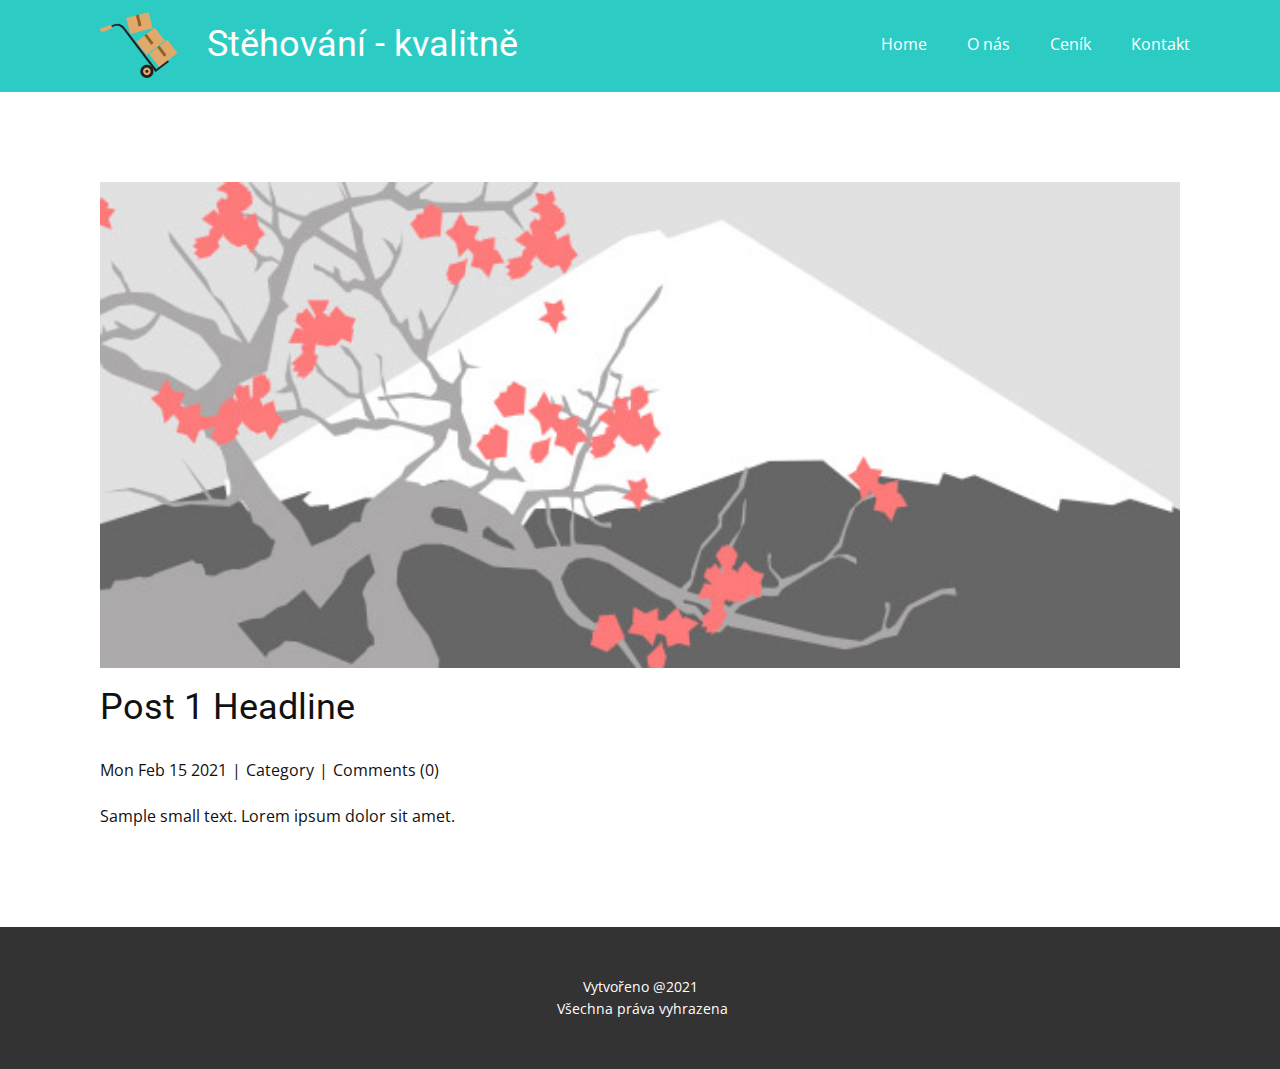
<file: Post-Template.html>
<!DOCTYPE html>
<html style="font-size: 16px;">
  <head>
    <meta name="viewport" content="width=device-width, initial-scale=1.0">
    <meta charset="utf-8">
    <meta name="keywords" content="Post 1 Headline">
    <meta name="description" content="">
    <meta name="page_type" content="np-template-header-footer-from-plugin">
    <title>Post Template</title>
    <link rel="stylesheet" href="nicepage.css" media="screen">
<link rel="stylesheet" href="Post-Template.css" media="screen">
    <script class="u-script" type="text/javascript" src="jquery.js" defer=""></script>
    <script class="u-script" type="text/javascript" src="nicepage.js" defer=""></script>
    <meta name="generator" content="Nicepage 3.6.2, nicepage.com">
    <link id="u-theme-google-font" rel="stylesheet" href="https://fonts.googleapis.com/css?family=Roboto:100,100i,300,300i,400,400i,500,500i,700,700i,900,900i|Open+Sans:300,300i,400,400i,600,600i,700,700i,800,800i">
    
    
    <script type="application/ld+json">{
		"@context": "http://schema.org",
		"@type": "Organization",
		"name": "Site1",
		"url": "index.html",
		"logo": "images/logo.png"
}</script>
    <meta property="og:title" content="Post Template">
    <meta property="og:type" content="website">
    <meta name="theme-color" content="#478ac9">
    <link rel="canonical" href="index.html">
    <meta property="og:url" content="index.html">
  </head>
  <body class="u-body"><header class="u-clearfix u-header u-palette-4-base u-header" id="sec-ccc5"><div class="u-clearfix u-sheet u-sheet-1">
        <a href="Home.html#carousel_cbfd" data-page-id="2945721759" class="u-image u-logo u-image-1" title="Home">
          <img src="images/logo.png" class="u-logo-image u-logo-image-1" data-image-width="136.8197">
        </a>
        <nav class="color rexd u-menu u-menu-dropdown u-offcanvas u-menu-1">
          <div class="menu-collapse" style="font-size: 1rem; letter-spacing: 0px;">
            <a class="u-button-style u-custom-left-right-menu-spacing u-custom-padding-bottom u-custom-top-bottom-menu-spacing u-nav-link u-text-active-palette-1-base u-text-hover-palette-2-base" href="#">
              <svg><use xmlns:xlink="http://www.w3.org/1999/xlink" xlink:href="#menu-hamburger"></use></svg>
              <svg version="1.1" xmlns="http://www.w3.org/2000/svg" xmlns:xlink="http://www.w3.org/1999/xlink"><defs><symbol id="menu-hamburger" viewBox="0 0 16 16" style="width: 16px; height: 16px;"><rect y="1" width="16" height="2"></rect><rect y="7" width="16" height="2"></rect><rect y="13" width="16" height="2"></rect>
</symbol>
</defs></svg>
            </a>
          </div>
          <div class="u-custom-menu u-nav-container">
            <ul class="u-nav u-unstyled u-nav-1"><li class="u-nav-item"><a class="u-button-style u-nav-link u-text-active-palette-1-base u-text-hover-palette-2-base" href="Home.html#carousel_cbfd" data-page-id="2945721759" style="padding: 10px 20px;">Home</a>
</li><li class="u-nav-item"><a class="u-button-style u-nav-link u-text-active-palette-1-base u-text-hover-palette-2-base" href="Home.html#carousel_d1aa" data-page-id="2945721759" style="padding: 10px 20px;">O nás</a>
</li><li class="u-nav-item"><a class="u-button-style u-nav-link u-text-active-palette-1-base u-text-hover-palette-2-base" href="Home.html#sec-d15e" data-page-id="2945721759" style="padding: 10px 20px;">Ceník</a>
</li><li class="u-nav-item"><a class="u-button-style u-nav-link u-text-active-palette-1-base u-text-hover-palette-2-base" href="Home.html#carousel_04ef" data-page-id="2945721759" style="padding: 10px 20px;">Kontakt</a>
</li></ul>
          </div>
          <div class="u-custom-menu u-nav-container-collapse">
            <div class="u-black u-container-style u-inner-container-layout u-opacity u-opacity-95 u-sidenav">
              <div class="u-sidenav-overflow">
                <div class="u-menu-close"></div>
                <ul class="u-align-center u-nav u-popupmenu-items u-unstyled u-nav-2"><li class="u-nav-item"><a class="u-button-style u-nav-link" href="Home.html#carousel_cbfd" data-page-id="2945721759" style="padding: 10px 20px;">Home</a>
</li><li class="u-nav-item"><a class="u-button-style u-nav-link" href="Home.html#carousel_d1aa" data-page-id="2945721759" style="padding: 10px 20px;">O nás</a>
</li><li class="u-nav-item"><a class="u-button-style u-nav-link" href="Home.html#sec-d15e" data-page-id="2945721759" style="padding: 10px 20px;">Ceník</a>
</li><li class="u-nav-item"><a class="u-button-style u-nav-link" href="Home.html#carousel_04ef" data-page-id="2945721759" style="padding: 10px 20px;">Kontakt</a>
</li></ul>
              </div>
            </div>
            <div class="u-black u-menu-overlay u-opacity u-opacity-70"></div>
          </div>
        </nav>
        <h2 class="u-text u-text-1">
          <a class="u-active-none u-border-none u-btn u-button-link u-button-style u-hover-none u-none u-text-white u-btn-1" href="Home.html#carousel_cbfd" data-page-id="2945721759">Stěhování - kvalitně</a>
        </h2>
      </div></header>
    <section class="u-align-center u-clearfix u-section-1" id="sec-0d1e">
      <div class="u-clearfix u-sheet u-valign-middle-md u-valign-middle-sm u-valign-middle-xs u-sheet-1"><!--post_details--><!--post_details_options_json--><!--{"source":""}--><!--/post_details_options_json--><!--blog_post-->
        <div class="u-container-style u-expanded-width u-post-details u-post-details-1">
          <div class="u-container-layout u-valign-middle u-container-layout-1"><!--blog_post_image-->
            <img alt="" class="u-blog-control u-expanded-width u-image u-image-default u-image-1" src="images/2.jpeg"><!--/blog_post_image--><!--blog_post_header-->
            <h2 class="u-blog-control u-text u-text-1">
              <a class="u-post-header-link" href="blog/post.html"><!--blog_post_header_content-->Post 1 Headline<!--/blog_post_header_content--></a>
            </h2><!--/blog_post_header--><!--blog_post_metadata-->
            <div class="u-blog-control u-metadata u-metadata-1"><!--blog_post_metadata_date-->
              <span class="u-meta-date u-meta-icon"><!--blog_post_metadata_date_content-->Mon Feb 15 2021<!--/blog_post_metadata_date_content--></span><!--/blog_post_metadata_date--><!--blog_post_metadata_category-->
              <span class="u-meta-category u-meta-icon"><!--blog_post_metadata_category_content-->Category<!--/blog_post_metadata_category_content--></span><!--/blog_post_metadata_category--><!--blog_post_metadata_comments-->
              <span class="u-meta-comments u-meta-icon"><!--blog_post_metadata_comments_content-->Comments (0)<!--/blog_post_metadata_comments_content--></span><!--/blog_post_metadata_comments-->
            </div><!--/blog_post_metadata--><!--blog_post_content-->
            <div class="u-align-justify u-blog-control u-post-content u-text u-text-2"><!--blog_post_content_content-->Sample small text. Lorem ipsum dolor sit amet.<!--/blog_post_content_content--></div><!--/blog_post_content-->
          </div>
        </div><!--/blog_post--><!--/post_details-->
      </div>
    </section>
    
    
    <footer class="u-align-center u-clearfix u-footer u-grey-80 u-footer" id="sec-a976"><div class="u-clearfix u-sheet u-valign-middle u-sheet-1">
        <p class="u-small-text u-text u-text-variant u-text-1">Vytvořeno @2021<br>&nbsp;Všechna práva vyhrazena
        </p>
      </div></footer>
  </body>
</html>
</file>
